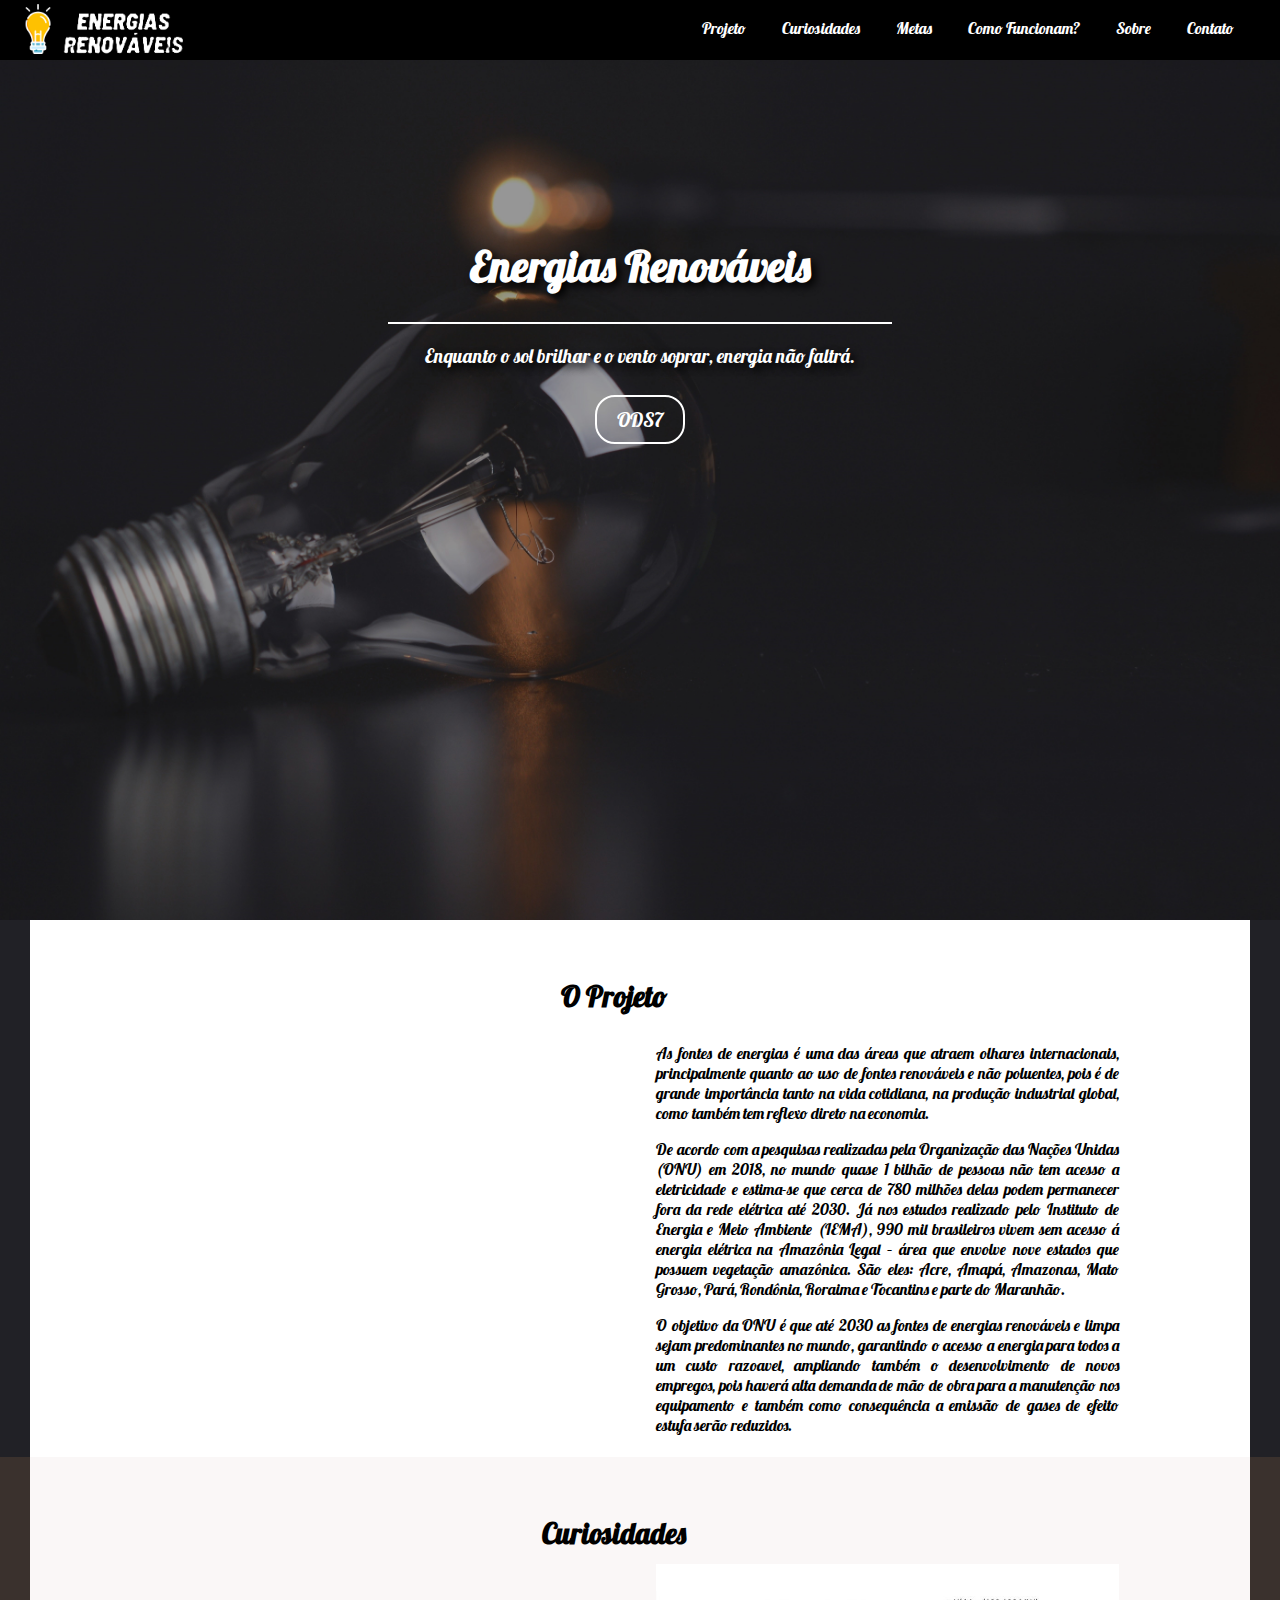
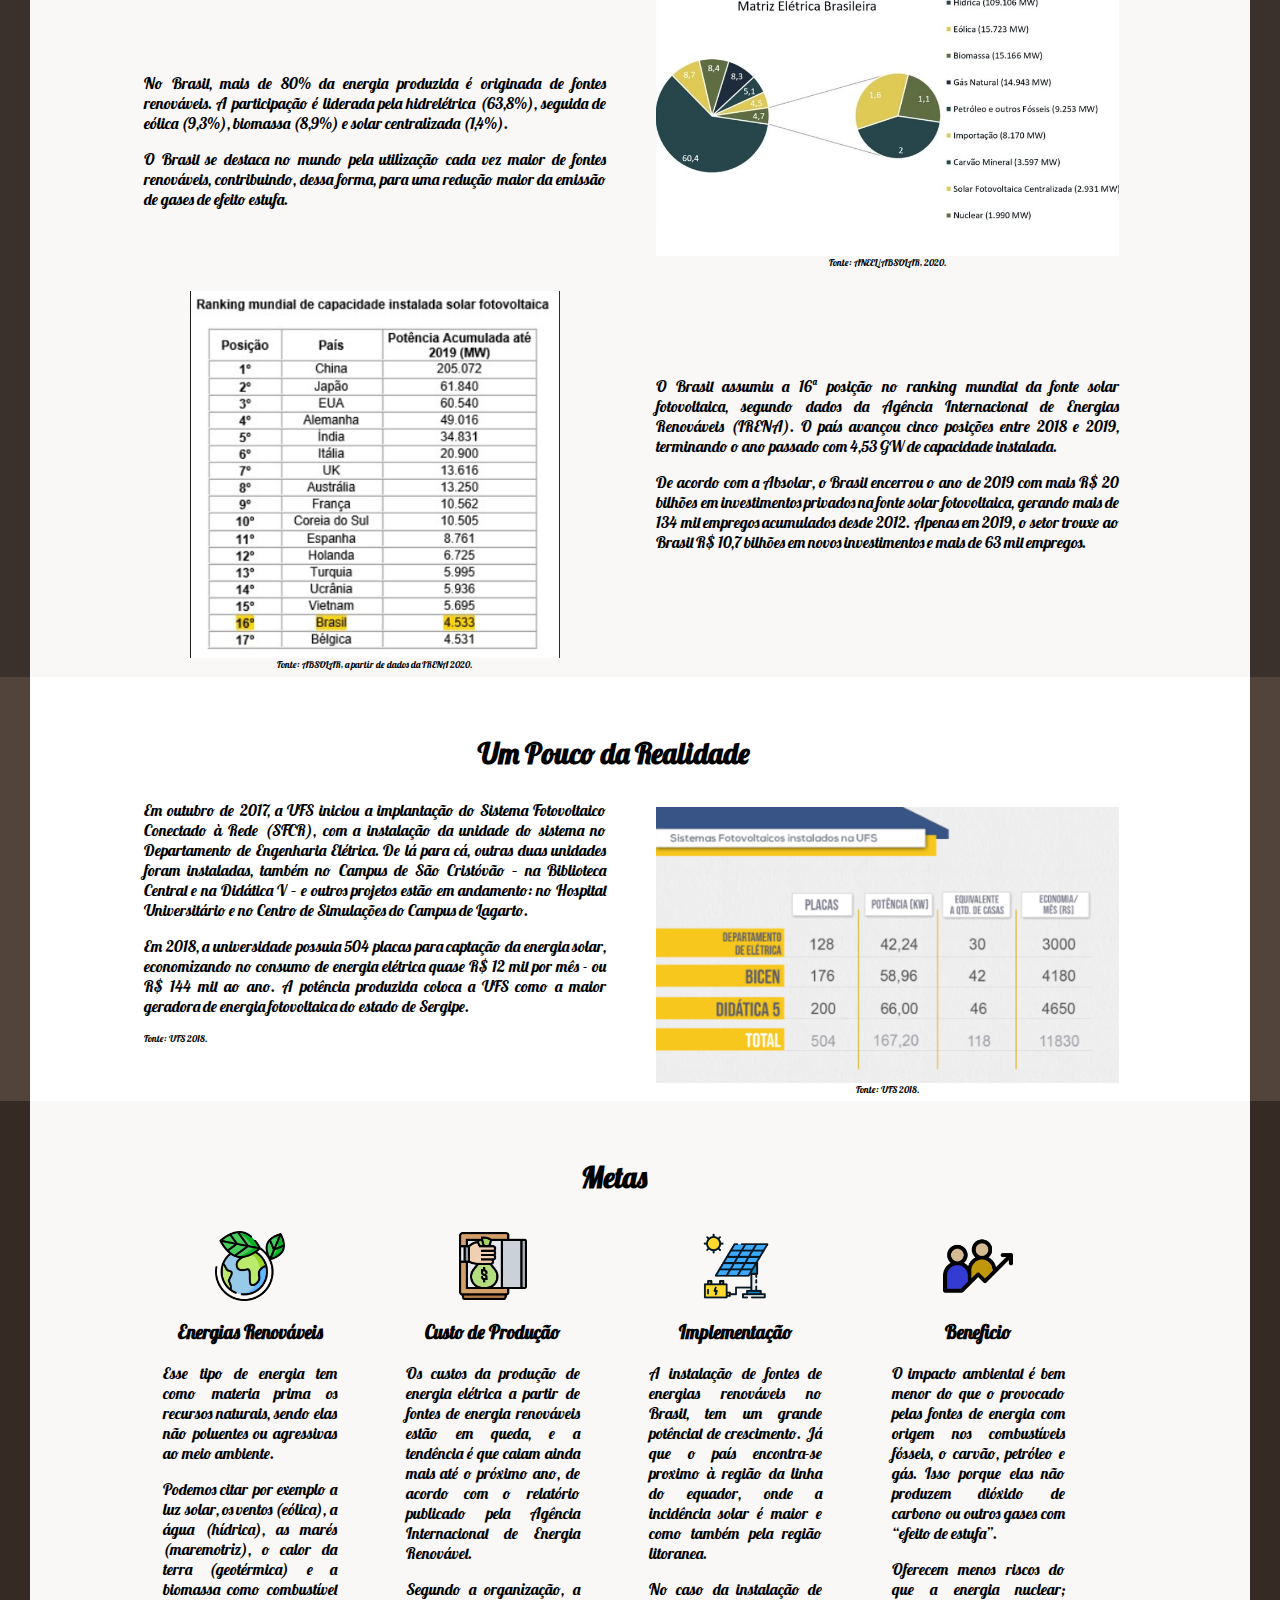
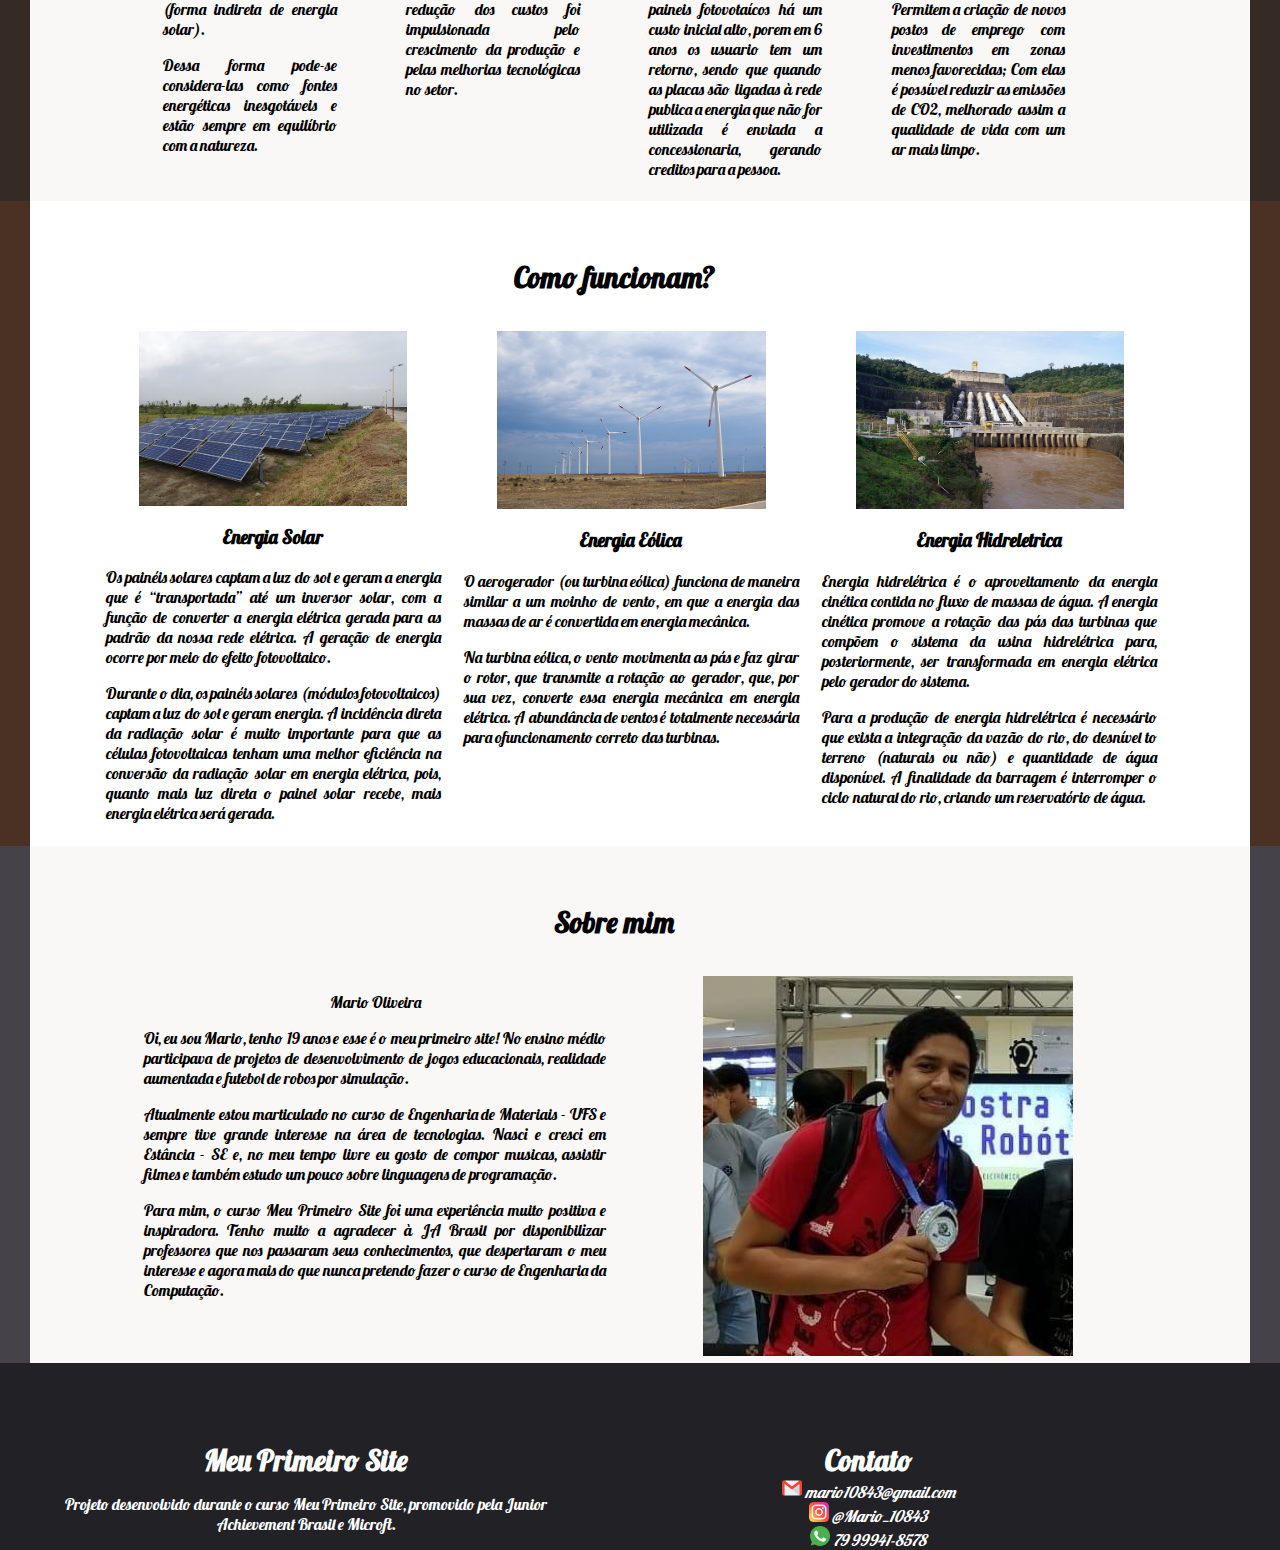
<file: index.html>
<html>

    <head>

        <title>Meu Primeiro Site: Energias Renováveis</title>

	<link href="https://fonts.googleapis.com/css2?family=Lobster&display=swap" rel="stylesheet">

        <link rel="stylesheet" href="estilo.css">

        <link  rel = "apple-touch-icon"  size = "57x57"  href = "img2/apple-icon-57x57.png" > 
        <link  rel = "apple-touch-icon"  tamanhos = "60x60"  href = "img2/ apple -icon-60x60.png " > 
        <link  rel = " apple-touch-icon "  tamanhos = " 72x72 "  href = "img2/apple-icon-72x72.png " > 
        <link  rel = " apple-touch-icon "  tamanhos = "76x76"  href = "img2/apple-icon-76x76.png" > 
        <link  rel = "apple-touch-icon "  tamanhos = " 114x114 "  href = "img2/apple-icon-114x114.png "> 
        <link  rel = "apple-touch-icon"  tamanhos = "120x120"  href = "img2/apple-icon-120x120.png" > 
        <link  rel = "apple-touch-icon"  tamanhos = "144x144"  href = "img2/apple-icon-144x144.png " > 
        <link  rel = " apple-touch-icon "  tamanhos = " 152x152 "  href = "img2/apple-icon-152x152.png " > 
        <link  rel = " apple-touch-icon "  tamanhos = "180x180"  href = "img2/apple-icon-180x180.png" > 
        <link  rel = "ícone"  type = "imagem / png"  tamanhos = "192x192"  href = "img2/android-icon-192x192.png" > 
        <link  rel = "icon"  type = "image / png  " size = "32x32"  href = "img2/favicon-32x32.png" > 
        <link  rel = "icon"  type = "image / png"  size = "96x96"  href = "img2/favicon-96x96.png" > 
        <link  rel = "icon"  type = "image / png"  Tamanhos = "16x16"  href = "img2/favicon-16x16. png " > 
        <link  rel = " manifesto " href = "img2/manifest.json" > 
        <meta  name ="msapplication-TileColor"  content = "#ffffff" > 
        <meta  name = "msapplication-TileImage"  content = "/ms-icon-144x144.png" > 
        <meta  name = "theme-color"  content = "#ffffff" >

        <meta name="viewport" content="width=device-width, initial-scale=1.0">

    </head>

    <body>
        
        <header id="logo">

            <div>
                <a href="#imagem_fundo"> <img src="img/cabecalho.png" alt="Logo"> </a>
            </div>

            <div id="logo2">
                <a href="#imagem_fundo"> <img src="img/cabecalho1.png" alt="Texto Logo"> </a>
            </div>

            <ul id="menu">
                <li> <a href="#projeto"> Projeto </a> </li>
                <li> <a href="#curiosidades"> Curiosidades </a> </li>
                <li> <a href="#metas"> Metas </a> </li>
                <li> <a href="#comofuncionam"> Como Funcionam? </a> </li>
                <li> <a href="#sobre"> Sobre </a> </li>
                <li> <a href="#contato"> Contato </a> </li>
            </ul>

        </header>
        
            <div id="imagem_fundo">

                <h1 id="titulo">Energias Renováveis</h1>

                <p id="subtitulo">Enquanto o sol brilhar e o vento soprar, energia não faltrá.</p>

                <a id="acao" href="https://nacoesunidas.org/pos2015/ods7/" target="_blanck">ODS7</a>

            </div>

        <section id="projeto">

            <h2 id="titulo2">O Projeto</h2>

            <div class="coluna dois topo">

                <iframe width="100%" height="40%" src="https://www.youtube.com/embed/Qi5EQ_n0DNo" frameborder="0"       allow="accelerometer; autoplay; encrypted-media; gyroscope; picture-in-picture" allowfullscreen></iframe>

            </div>

            <div class="coluna dois paragrafo">

                <p>As fontes de energias é uma das áreas que atraem olhares internacionais, principalmente quanto ao uso de fontes renováveis e não poluentes, pois é de grande importância tanto na vida cotidiana, na produção industrial global, como também tem reflexo direto na economia.</p>

                <p>De acordo com a pesquisas realizadas pela Organização das Nações Unidas (ONU) em 2018, no mundo quase 1 bilhão de pessoas não tem acesso a eletricidade e estima-se que cerca de 780 milhões delas podem permanecer fora da rede elétrica até 2030. Já nos estudos realizado pelo Instituto de Energia e Meio Ambiente (IEMA), 990 mil brasileiros vivem sem acesso á energia elétrica na Amazônia Legal – área que envolve nove estados que possuem vegetação amazônica. São eles: Acre, Amapá, Amazonas, Mato Grosso, Pará, Rondônia, Roraima e Tocantins e parte do Maranhão.</p>
        
                <p>O objetivo da ONU é que até 2030 as fontes de energias renováveis e limpa sejam predominantes no mundo, garantindo o acesso a energia para todos a um custo razoavel, ampliando também o desenvolvimento de novos empregos, pois haverá alta demanda de mão de obra para a manutenção nos equipamento e também como consequência a emissão de gases de efeito estufa serão reduzidos.</p>

            </div>

        </section>

        <section id="curiosidades" class="destaque">

            <h2 id="titulo2">Curiosidades</h2>

	    <div class="coluna dois paragrafo topoparagrafo">

                <p>No Brasil, mais de 80% da energia produzida é originada de fontes renováveis. A participação é liderada pela hidrelétrica (63,8%), seguida de eólica (9,3%), biomassa (8,9%) e solar centralizada (1,4%).</p>

                <p>O Brasil se destaca no mundo pela utilização cada vez maior de fontes renováveis, contribuindo, dessa forma, para uma redução maior da emissão de gases de efeito estufa.</p>

            </div>

            <div class="coluna dois">

                <img width="100%" src="img/grafico.jpg" alt="grafico">
                <a class="legenda" href="http://www.absolar.org.br/infografico-absolar.html">Fonte: ANEEL/ABSOLAR, 2020.</a>

            </div>

            <div class="coluna dois topo">

                <img width="80%" src="img/grafico2.png" alt="grafico2"><br>
                <a class="legenda" href="http://www.absolar.org.br/noticia/noticias-externas/perspectivas-para-o-mercado-solar-fotovoltaico-global.html">Fonte: ABSOLAR, a partir de dados da IRENA 2020.</a>
                

            </div>

	    <div class="coluna dois paragrafo topoparagrafo">

                <p>O Brasil assumiu a 16ª posição no ranking mundial da fonte solar fotovoltaica, segundo dados da Agência Internacional de Energias Renováveis (IRENA). O país avançou cinco posições entre 2018 e 2019, terminando o ano passado com 4,53 GW de capacidade instalada.</p>

                <p>De acordo com a Absolar, o Brasil encerrou o ano de 2019 com mais R$ 20 bilhões em investimentos privados na fonte solar fotovoltaica, gerando mais de 134 mil empregos acumulados desde 2012. Apenas em 2019, o setor trouxe ao Brasil R$ 10,7 bilhões em novos investimentos e mais de 63 mil empregos.</p>

            </div>

        </section>

        <section id="realidade">

            <h2 id="titulo2">Um Pouco da Realidade</h2>

            <div class="coluna dois paragrafo">

                <p>Em outubro de 2017, a UFS iniciou a implantação do Sistema Fotovoltaico Conectado à Rede (SFCR), com a instalação da unidade do sistema no Departamento de Engenharia Elétrica. De lá para cá, outras duas unidades foram instaladas, também no Campus de São Cristóvão – na Biblioteca Central e na Didática V – e outros projetos estão em andamento: no Hospital Universitário e no Centro de Simulações do Campus de Lagarto.</p>

                <p>Em 2018, a universidade possuia 504 placas para captação da energia solar, economizando no consumo de energia elétrica quase R$ 12 mil por mês - ou R$ 144 mil ao ano. A potência produzida coloca a UFS como a maior geradora de energia fotovoltaica do estado de Sergipe.</p>

                <a class="legenda" href="http://ciencia.ufs.br/conteudo/62696-como-a-ufs-se-tornou-a-maior-geradora-de-energia-solar-de-sergipe#:~:text=A%20universidade%20disp%C3%B5e%2C%20hoje%2C%20de,de%20energia%20fotovoltaica%20de%20Sergipe.">Fonte: UFS 2018.</a><br><br>

            </div>

            <div class="coluna dois topo">

                <img width="100%" src="img/tabela.png" alt="Tabela">
                <a class="legenda" href="http://ciencia.ufs.br/conteudo/62696-como-a-ufs-se-tornou-a-maior-geradora-de-energia-solar-de-sergipe#:~:text=A%20universidade%20disp%C3%B5e%2C%20hoje%2C%20de,de%20energia%20fotovoltaica%20de%20Sergipe.">Fonte: UFS 2018.</a>

            </div>

        </section>

        <section id="metas" class="destaque">

            <h2 id="titulo2">Metas</h2>

            <div class="coluna quatro topo">

                <img class="icone" src="img/icone01.png" alt="Planeta">

                <h3>Energias Renováveis</h3>

                <div class="paragrafo">

                    <p>Esse tipo de energia tem como materia prima os recursos naturais, sendo elas não poluentes ou agressivas ao meio ambiente.</p>

                    <p>Podemos citar por exemplo a luz solar, os ventos (eólica), a água (hídrica), as marés (maremotriz), o calor da terra (geotérmica) e a biomassa como combustível (forma indireta de energia solar).</p>

                    <p>Dessa forma pode-se considera-las como fontes energéticas inesgotáveis e estão sempre em equilíbrio com a natureza.</p>

                </div>

            </div>

            <div class="coluna quatro topo">

                <img class="icone" src="img/icone02.png" alt="Cofre">

                <h3>Custo de Produção</h3>

                <div class="paragrafo">

                    <p>Os custos da produção de energia elétrica a partir de fontes de energia renováveis estão em queda, e a tendência é que caiam ainda mais até o próximo ano, de acordo com o relatório publicado pela Agência Internacional de Energia Renovável.</p>

                    <p>Segundo a organização, a redução dos custos foi impulsionada pelo crescimento da produção e pelas melhorias tecnológicas no setor.</p>

                </div>

            </div>

            <div class="coluna quatro topo">

                <img class="icone" src="img/icone03.png" alt="Cofre">

                <h3>Implementação</h3>

                <div class="paragrafo">

                    <p>A instalação de fontes de energias renováveis no Brasil, tem um grande potêncial de crescimento. Já que o país encontra-se proximo à região da linha do equador, onde a incidência solar é maior e como também pela região litoranea.</p>

                    <p>No caso da instalação de paineis fotovotaícos há um custo inicial alto, porem em 6 anos os usuario tem um retorno, sendo que quando as placas são ligadas à rede publica a energia que não for utilizada é enviada a concessionaria, gerando creditos para a pessoa.</p>

                </div>

            </div>

            <div class="coluna quatro topo">

                <img class="icone" src="img/icone04.png" alt="Cofre">

                <h3>Beneficio</h3>

                <div class="paragrafo">

                    <p>O impacto ambiental é bem menor do que o provocado pelas fontes de energia com origem nos combustíveis fósseis, o carvão, petróleo e gás. Isso porque elas não produzem dióxido de carbono ou outros gases com “efeito de estufa”.</p>

                    <p>Oferecem menos riscos do que a energia nuclear;
                    Permitem a criação de novos postos de emprego com investimentos em zonas menos favorecidas;
                    Com elas é possível reduzir as emissões de CO2, melhorado assim a qualidade de vida com um ar mais limpo.</p>

                </div>

            </div>

        </section>

        <section id="comofuncionam">

            <h2 id="titulo2">Como funcionam?</h2>

            <div class="coluna tres topo">

                <img class="imgeco" src="img/icone10.jpg" alt="Planeta Sustentavel">

                <h3>Energia Solar</h3>

                <div class="paragrafo">

                    <p>Os painéis solares captam a luz do sol e geram a energia que é “transportada” até um inversor solar, com a função de converter a energia elétrica gerada para as padrão da nossa rede elétrica. A geração de energia ocorre por meio do efeito fotovoltaico.</p>

                    <p>Durante o dia, os painéis solares (módulos fotovoltaicos) captam a luz do sol e geram energia. A incidência direta da radiação solar é muito importante para que as células fotovoltaicas tenham uma melhor eficiência na conversão da radiação solar em energia elétrica, pois, quanto mais luz direta o painel solar recebe, mais energia elétrica será gerada.</p>

                </div>

            </div>

            <div class="coluna tres topo">

                <img class="imgeco" src="img/icone09.jpg" alt="Planeta Sustentavel">

                <h3>Energia Eólica</h3>

                <div class="paragrafo">

                    <p>O aerogerador (ou turbina eólica) funciona de maneira similar a um moinho de vento, em que a energia das massas de ar é convertida em energia mecânica.</p>

                    <p>Na turbina eólica, o vento movimenta as pás e faz girar o rotor, que transmite a rotação ao gerador, que, por sua vez, converte essa energia mecânica em energia elétrica. A abundância de ventos é totalmente necessária para ofuncionamento correto das turbinas.</p>

                </div>

            </div>

            <div class="coluna tres topo">

                <img class="imgeco" src="img/icone08.jpg" alt="Planeta Sustentavel">

                <h3>Energia Hidreletrica</h3>

                <div class="paragrafo">

                    <p>Energia hidrelétrica é o aproveitamento da energia cinética contida no fluxo de massas de água. A energia cinética promove a rotação das pás das turbinas que compõem o sistema da usina hidrelétrica para, posteriormente, ser transformada em energia elétrica pelo gerador do sistema.</p>

                    <p>Para a produção de energia hidrelétrica é necessário que exista a integração da vazão do rio, do desnível to terreno (naturais ou não) e quantidade de água disponível. A finalidade da barragem é interromper o ciclo natural do rio, criando um reservatório de água.</p>

                </div>

            </div>

        </section>

        <section id="sobre" class="destaque">

            <h2 id="titulo2">Sobre mim</h2>

            <div class="coluna dois topo">

                <p>Mario Oliveira</p>

                <div class="paragrafo">

                    <p>Oi, eu sou Mario, tenho 19 anos e esse é o meu primeiro site! No ensino médio participava de projetos de desenvolvimento de jogos educacionais, realidade aumentada e futebol de robos por simulação.</p>
    
                    <p>Atualmente estou marticulado no curso de Engenharia de Materiais - UFS e sempre tive grande interesse na área de tecnologias. Nasci e cresci em Estância - SE e, no meu tempo livre eu gosto de compor musicas, assistir filmes e também estudo um pouco sobre linguagens de programação.</p>
    
                    <p>Para mim, o curso Meu Primeiro Site foi uma experiência muito positiva e inspiradora. Tenho muito a agradecer à JA Brasil por disponibilizar professores que nos passaram seus conhecimentos, que despertaram o meu interesse e agora mais do que nunca pretendo fazer o curso de Engenharia da Computação.</p>

                </div>
    
            </div>

            <div class="coluna dois topo">
                <img class="imgeco" src="img/foto.jpg" alt="Minha Foto">
            </div>

        </section>

        <footer id="contato">

            <div class="coluna dois topo">

                <h2 id="titulo3">Meu Primeiro Site</h2>

                <div class="paragrafo2">

                    <p>Projeto desenvolvido durante o curso Meu Primeiro Site, promovido pela <a class="paragrafo2" href="https://www.jabrasil.org.br/">Junior Achievement Brasil</a> e <a class="paragrafo2" href="https://www.microsoft.com/pt-br">Microft</a>.</p>

                </div>
    
            </div>

            <div class="coluna dois topo">
                
                <h2 id="titulo3">Contato</h2>

                <div class="center">

                    <address><img width="20px" src="img/icone05.png" alt="Email"> mario10843@gmail.com</address>
                    <address><img width="20px" src="img/icone06.png" alt="Instagram"> @Mario_10843</address>
                    <address><img width="20px" src="img/icone07.png" alt="Whatsapp"> 79 99941-8578</address>

                </div>

            </div>

        </footer>

    </body>

</html>
</file>
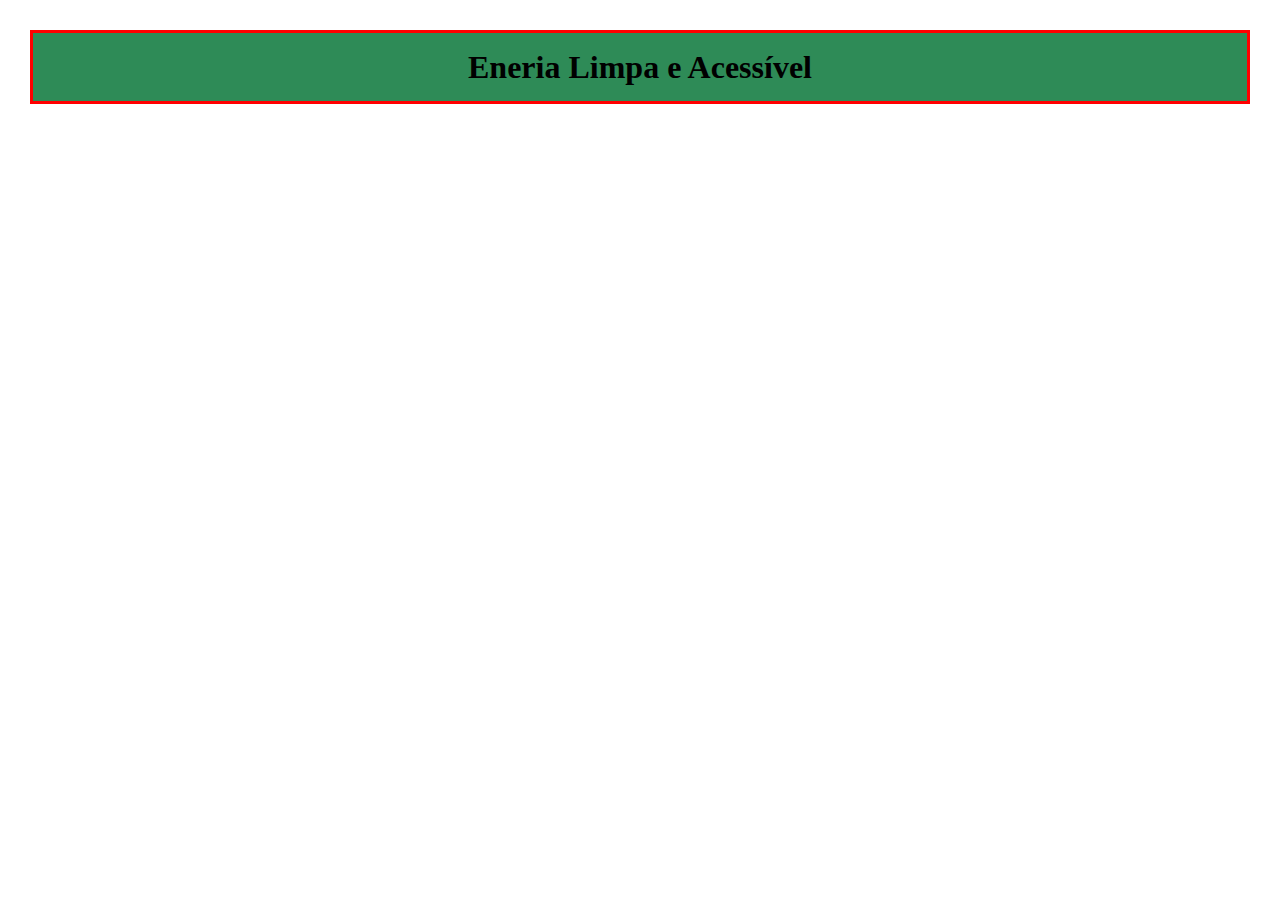
<file: semana1/aula2/index.html>
<!DOCTYPE html>
<html lang='pt'>
    <head>
        <title>Energia Limpa e Acessível</title>
        <meta charset="UTF-8">

        <link rel="stylesheet" href="estilo.css"/>
    </head>

    <body>
        <h1 class="caixa">Eneria Limpa e Acessível</h1>
    </body>
</html>
</file>
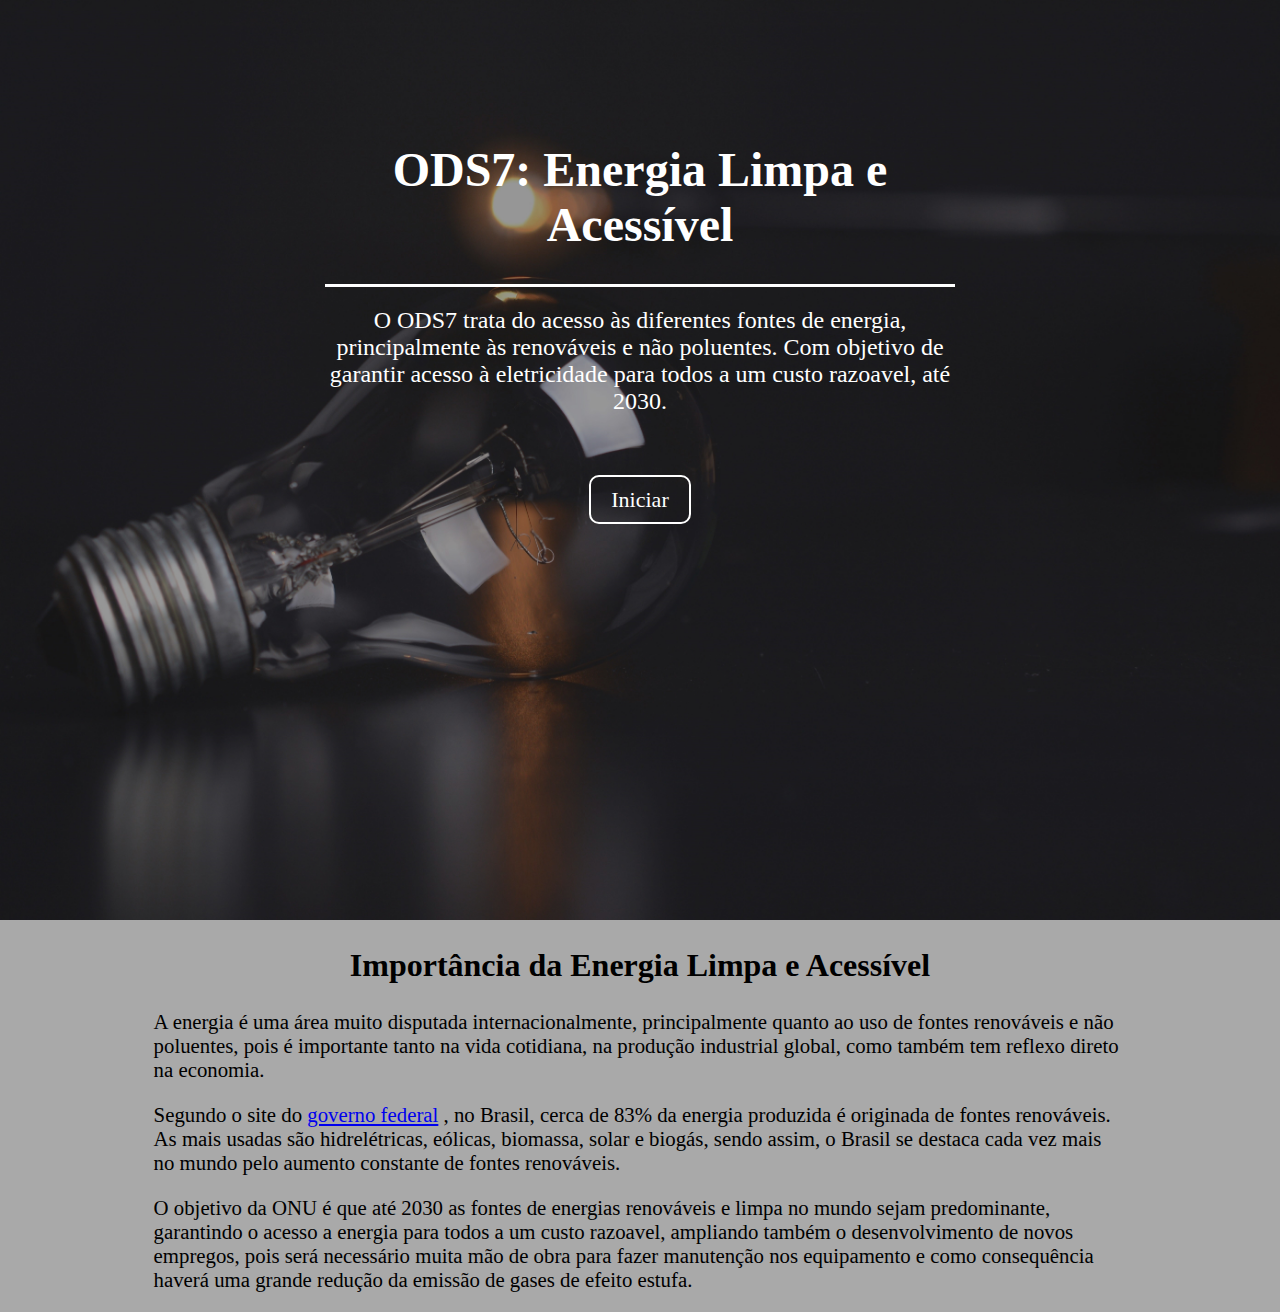
<file: semana1/desafio/index.html>
<html> 

    <head>

        <title>Energia Limpa e Acessível</title>

        <link rel="stylesheet" href="estilo.css">

    </head>

    <body>

        <div id="imagem_fundo">

            <h1 id="titulo">ODS7: Energia Limpa e Acessível</h1>

            <p id="subtitulo">O ODS7 trata do acesso às diferentes fontes de energia, principalmente às renováveis e não poluentes. Com objetivo de garantir acesso à eletricidade para todos a um custo razoavel, até 2030. </p>

            <a id="acao" href="http://visoesdefuturo.fundacaotelefonica.org.br/ods-7-energia-acessivel-e-limpa/" target="_blanck">Iniciar</a>

        </div>
        
        
            <h2 id="titulo2">Importância da Energia Limpa e Acessível</h2>

            <p id="paragrafo">A energia é uma área muito disputada internacionalmente, principalmente quanto ao uso de fontes renováveis e não poluentes, pois é importante tanto na vida cotidiana, na produção industrial global, como também tem reflexo direto na economia.</p>

            <p id="paragrafo">Segundo o site do <a href="https://www.gov.br/pt-br/noticias/energia-minerais-e-combustiveis/2020/01/fontes-de-energia-renovaveis-representam-83-da-matriz-eletrica-brasileira">governo federal</a> , no Brasil, cerca de 83% da energia produzida é originada de fontes renováveis. As mais usadas são hidrelétricas, eólicas, biomassa, solar e biogás, sendo assim, o Brasil se destaca cada vez mais no mundo pelo aumento constante de fontes renováveis.</p>
        
            <p id="paragrafo">O objetivo da ONU é que até 2030 as fontes de energias renováveis e limpa no mundo sejam predominante, garantindo o acesso a energia para todos a um custo razoavel, ampliando também o desenvolvimento de novos empregos, pois será necessário muita mão de obra para fazer manutenção nos equipamento e como consequência haverá uma grande redução da emissão de gases de efeito estufa.</p>

    </body>
</html>
</file>
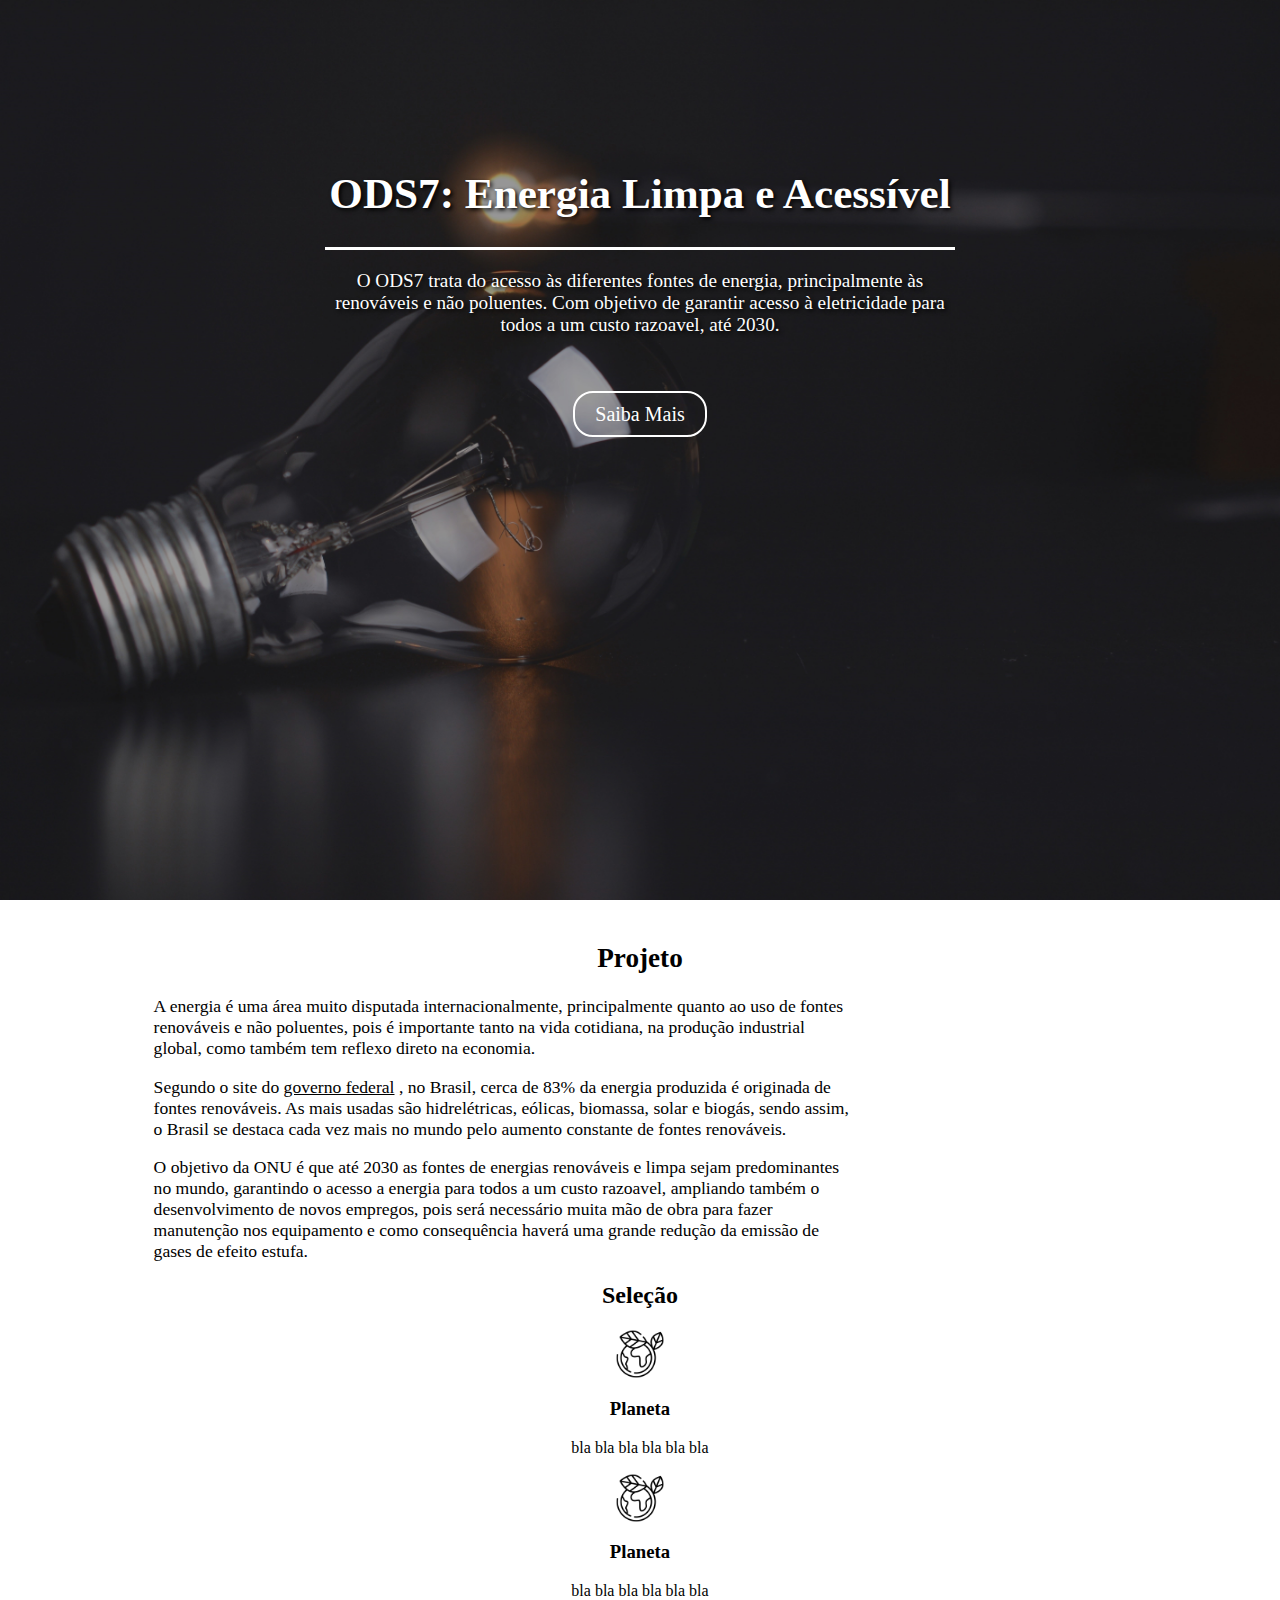
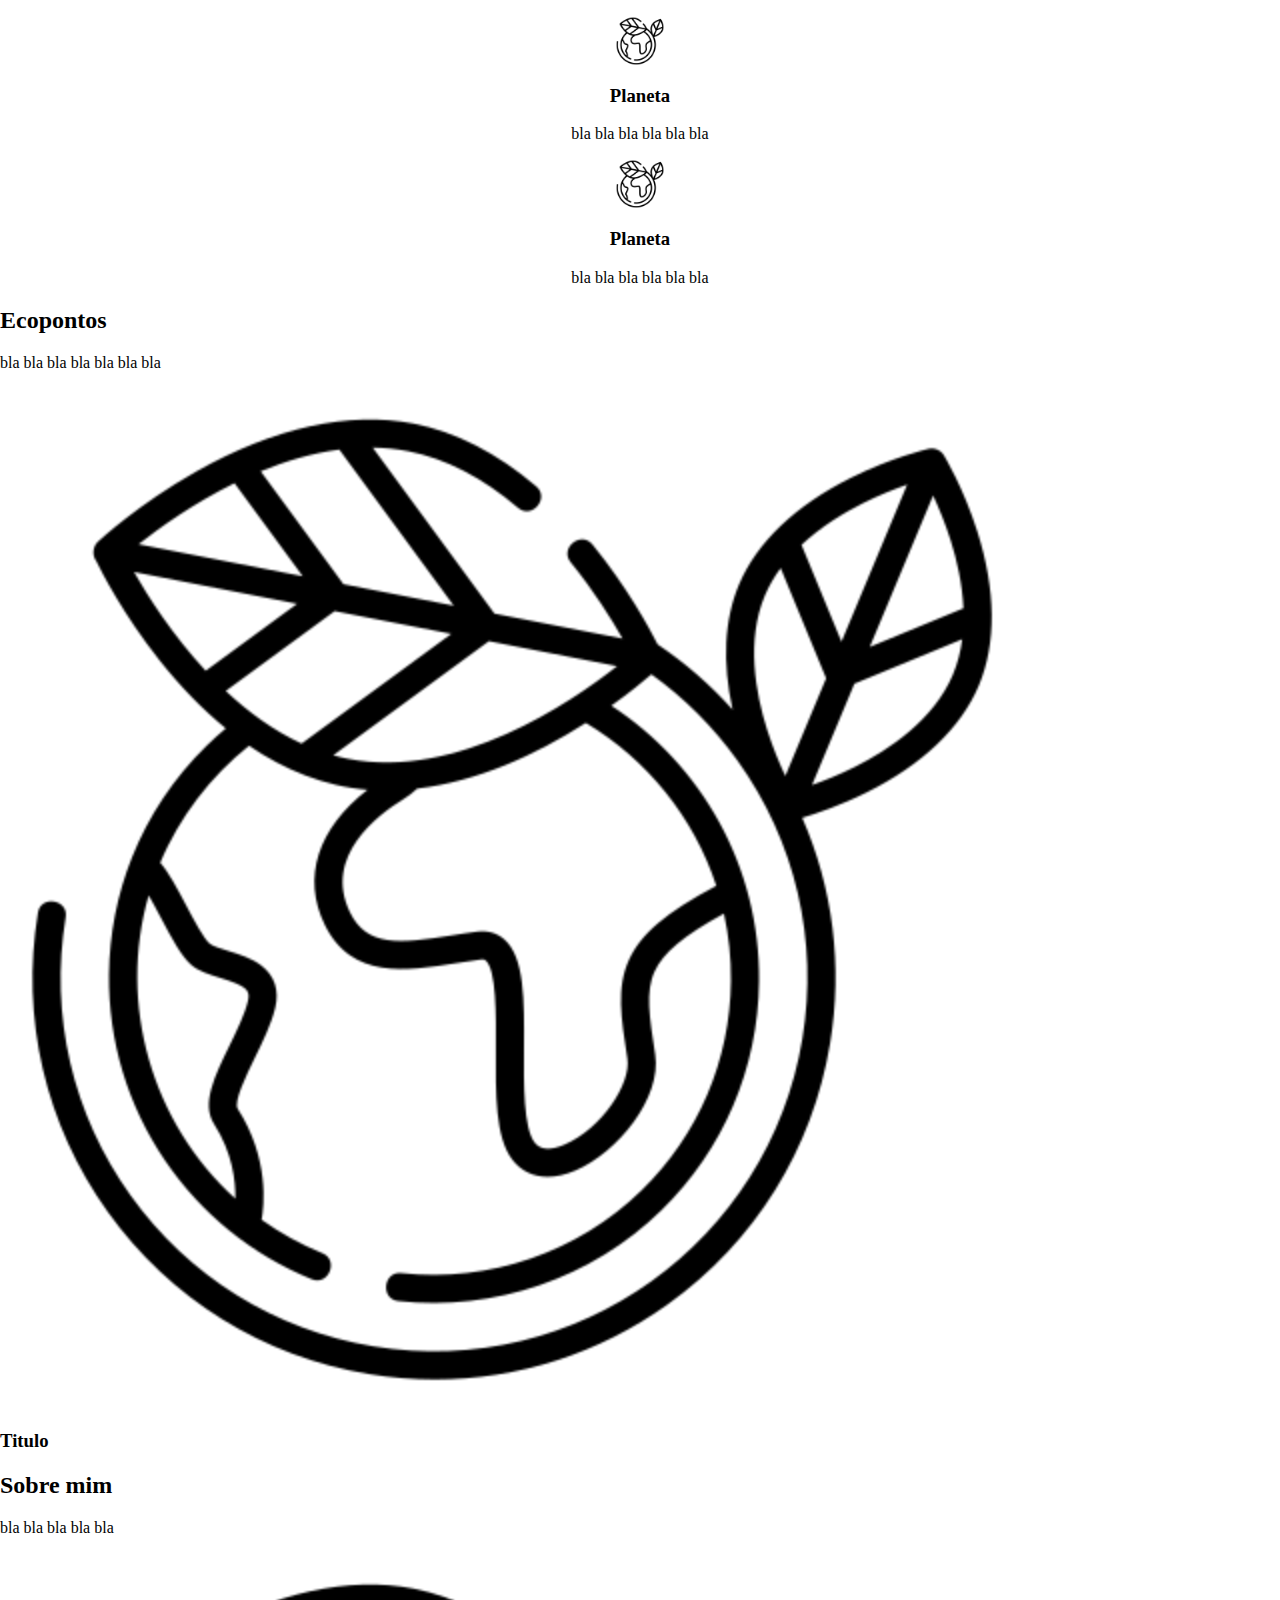
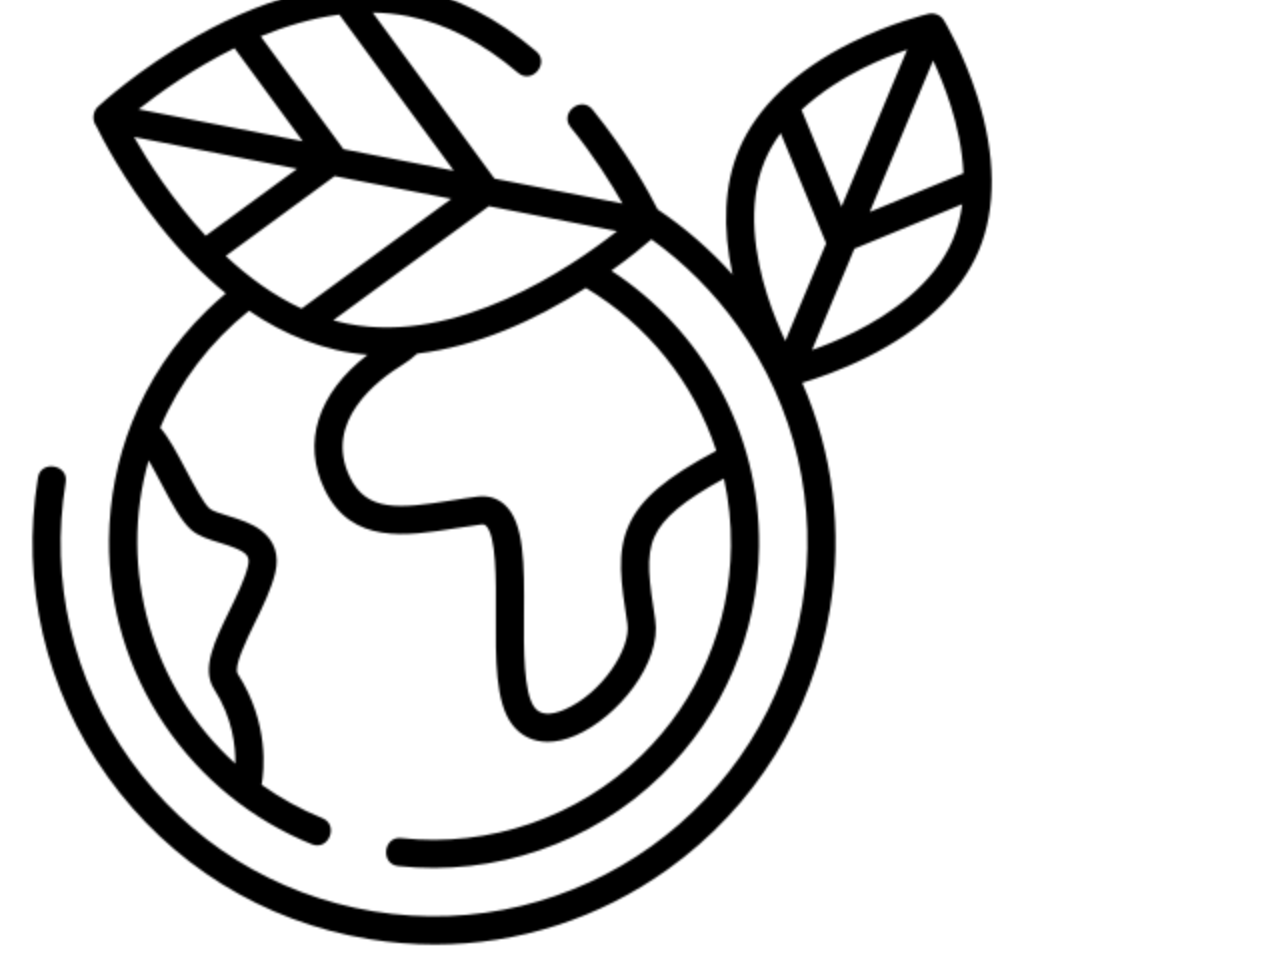
<file: semana2/aula3/index.html>
<html> 

    <head>

        <title>Meu Primeiro Site: Energias Renováveis</title>

        <link rel="stylesheet" href="estilo.css">

    </head>

    <body>

        <div id="imagem_fundo">

            <h1 id="titulo">ODS7: Energia Limpa e Acessível</h1>

            <p id="subtitulo">O ODS7 trata do acesso às diferentes fontes de energia, principalmente às renováveis e não poluentes. Com objetivo de garantir acesso à eletricidade para todos a um custo razoavel, até 2030. </p>

            <a id="acao" href="http://visoesdefuturo.fundacaotelefonica.org.br/ods-7-energia-acessivel-e-limpa/" target="_blanck">Saiba Mais</a>

        </div>
        
        <section id="projeto">

            <h2 id="titulo2">Projeto</h2>

            <iframe id="video" width="560" height="315" src="https://www.youtube.com/embed/bnU4qrwbpQE" frameborder="0" allow="accelerometer; autoplay; encrypted-media; gyroscope; picture-in-picture" allowfullscreen></iframe>

            <p id="paragrafo">A energia é uma área muito disputada internacionalmente, principalmente quanto ao uso de fontes renováveis e não poluentes, pois é importante tanto na vida cotidiana, na produção industrial global, como também tem reflexo direto na economia.</p>

            <p id="paragrafo">Segundo o site do <a id="acao1" href="https://www.gov.br/pt-br/noticias/energia-minerais-e-combustiveis/2020/01/fontes-de-energia-renovaveis-representam-83-da-matriz-eletrica-brasileira">governo federal</a> , no Brasil, cerca de 83% da energia produzida é originada de fontes renováveis. As mais usadas são hidrelétricas, eólicas, biomassa, solar e biogás, sendo assim, o Brasil se destaca cada vez mais no mundo pelo aumento constante de fontes renováveis.</p>
        
            <p id="paragrafo">O objetivo da ONU é que até 2030 as fontes de energias renováveis e limpa sejam predominantes no mundo, garantindo o acesso a energia para todos a um custo razoavel, ampliando também o desenvolvimento de novos empregos, pois será necessário muita mão de obra para fazer manutenção nos equipamento e como consequência haverá uma grande redução da emissão de gases de efeito estufa.</p>

        </section>

        <section id="selecao">

            <h2>Seleção</h2>

            <img class="icone" src="img/icone01.png" alt="Planeta Sustentavel">

            <h3>Planeta</h3>

            <p>bla bla bla bla bla bla</p>

            <img class="icone" src="img/icone01.png" alt="Planeta Sustentavel">

            <h3>Planeta</h3>

            <p>bla bla bla bla bla bla</p>
            <img class="icone" src="img/icone01.png" alt="Planeta Sustentavel">

            <h3>Planeta</h3>

            <p>bla bla bla bla bla bla</p>

            <img class="icone" src="img/icone01.png" alt="Planeta Sustentavel">

            <h3>Planeta</h3>

            <p>bla bla bla bla bla bla</p>

        </section>

        <section id="ecopontos">

            <h2>Ecopontos</h2>
             
            <p>bla bla bla bla bla bla bla</p>

            <img class="imgeco" src="img/icone01.png" alt="Planeta Sustentavel">

            <h3>Titulo</h3>

        </section>

        <section id="sobre">

            <h2>Sobre mim</h2>

            <p>bla bla bla bla bla</p>

            <img class="imgeco" src="img/icone01.png" alt="Minha Foto">

        </section>

    </body>
</html>
</file>
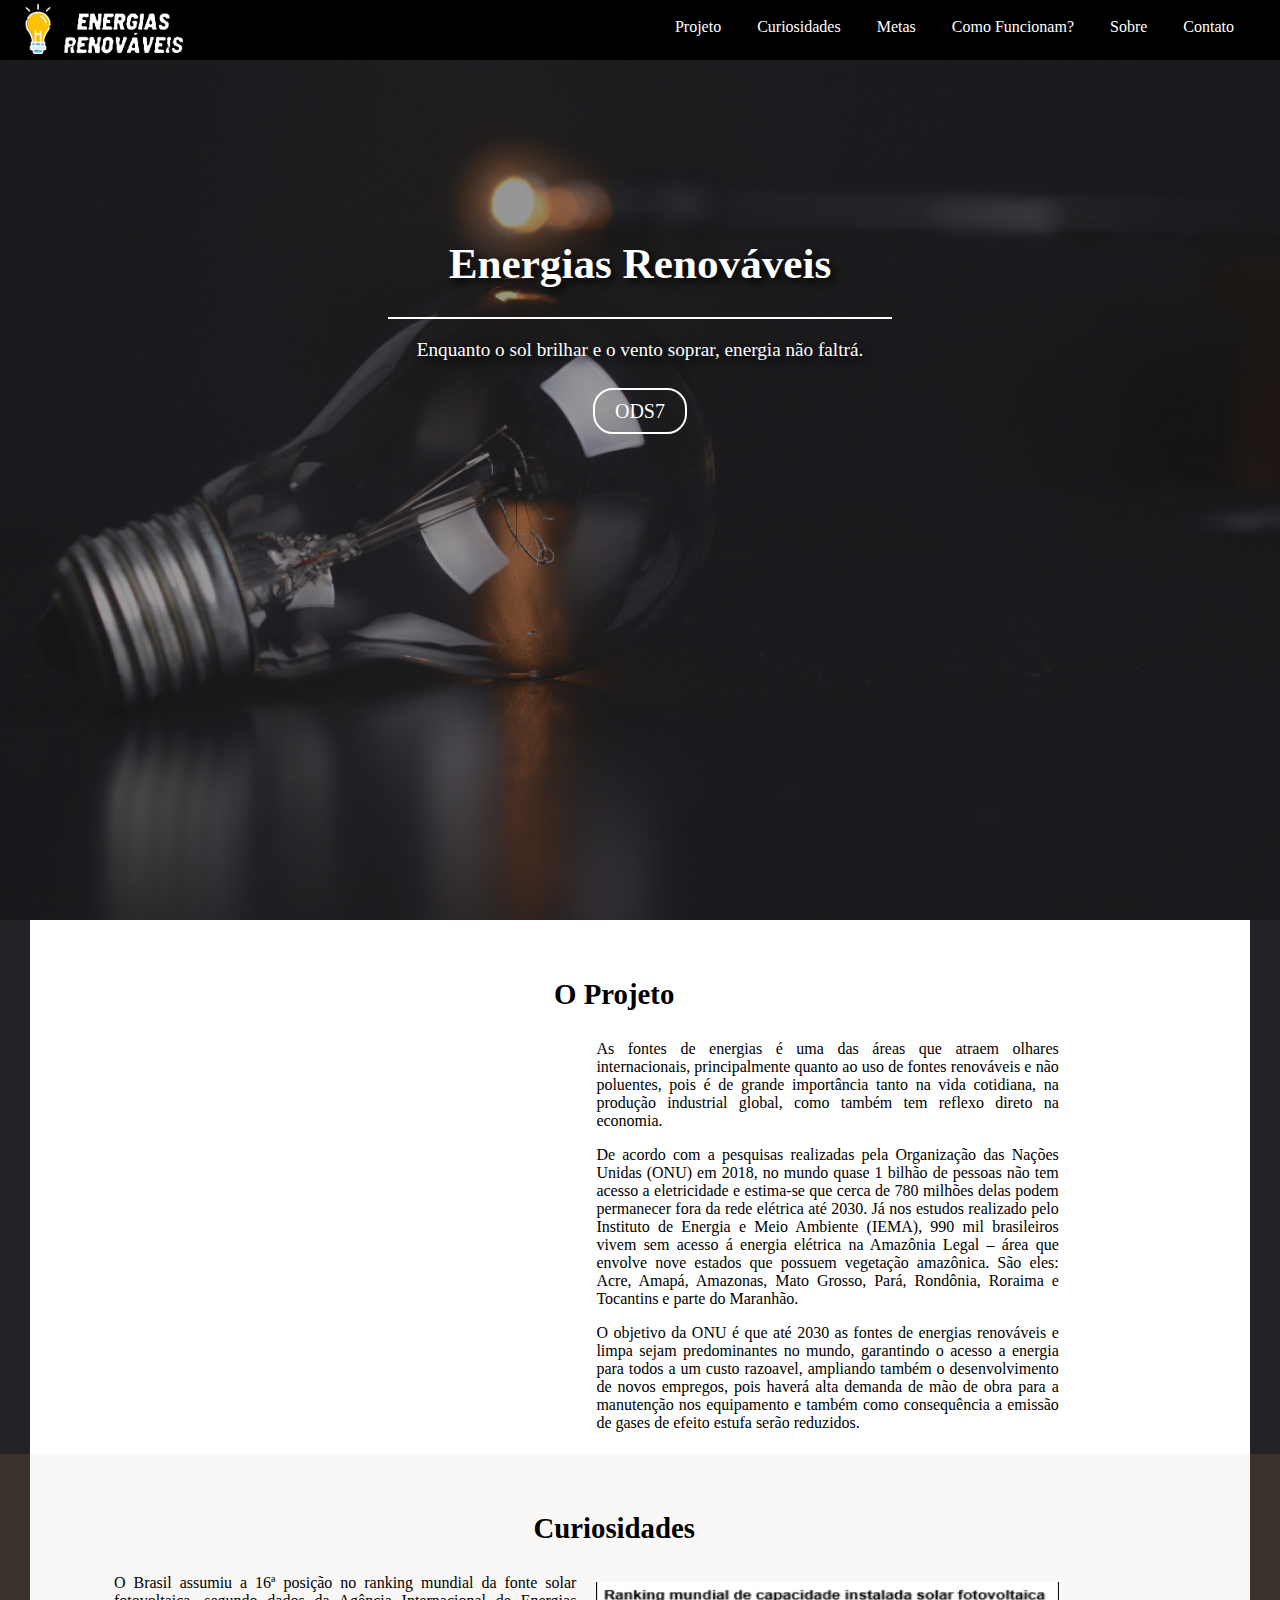
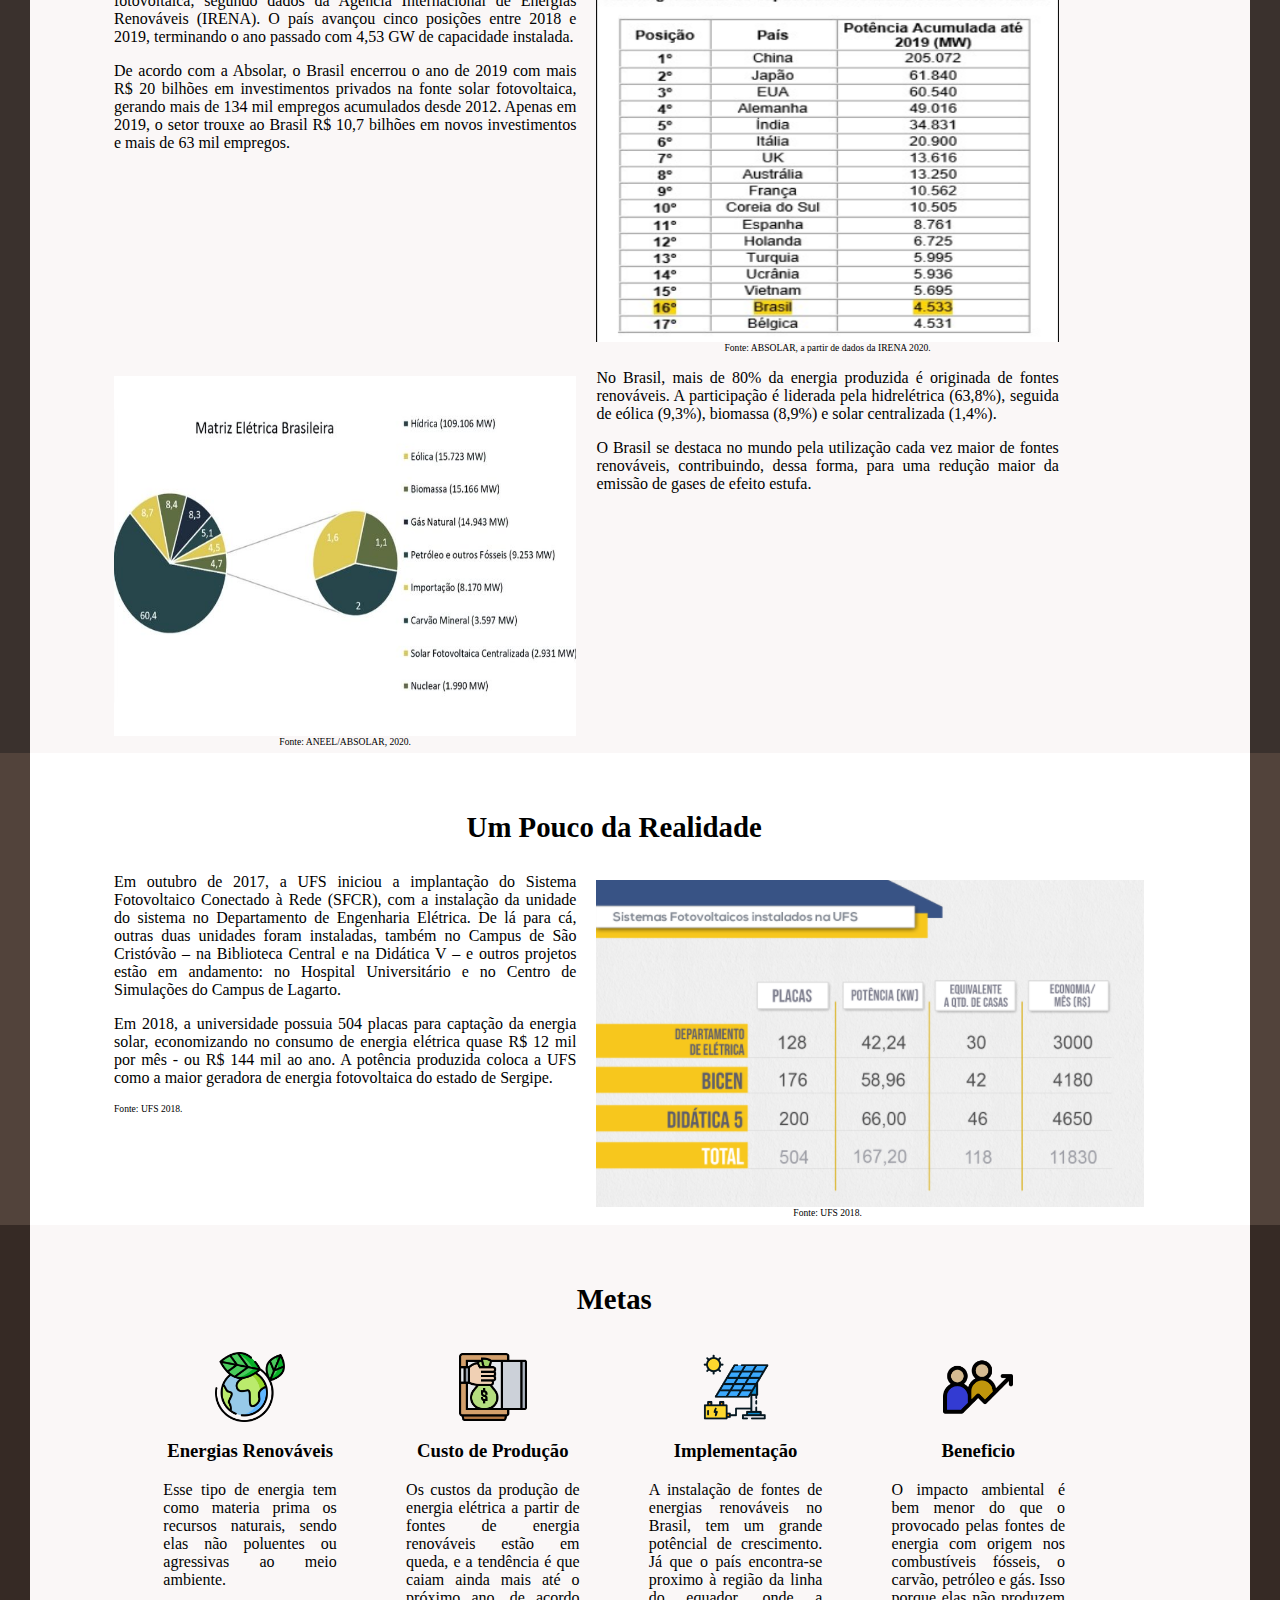
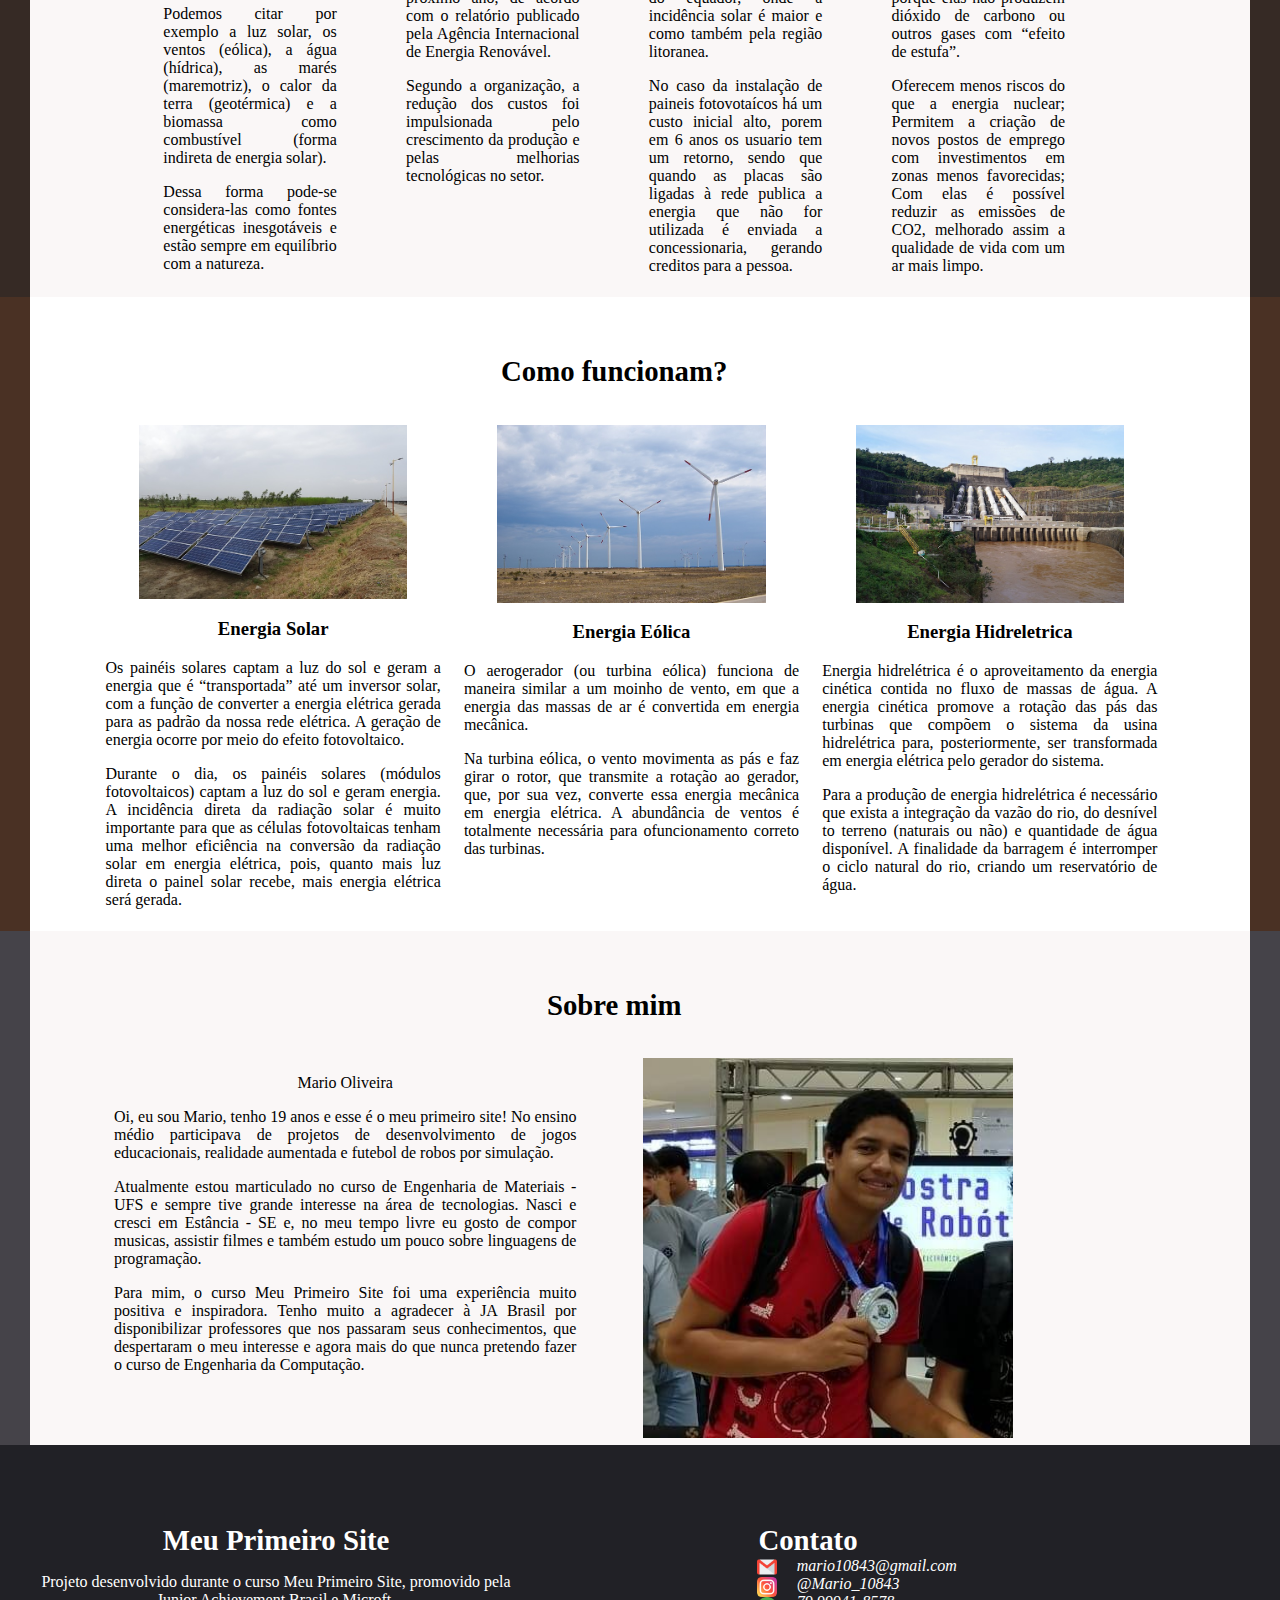
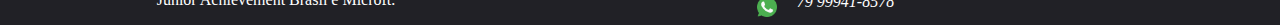
<file: semana2/aula4/index.html>
<html>

    <head>

        <title>Meu Primeiro Site: Energias Renováveis</title>

        <link rel="stylesheet" href="estilo.css">

        <link  rel = "apple-touch-icon"  size = "57x57"  href = "img2/apple-icon-57x57.png" > 
        <link  rel = "apple-touch-icon"  tamanhos = "60x60"  href = "img2/ apple -icon-60x60.png " > 
        <link  rel = " apple-touch-icon "  tamanhos = " 72x72 "  href = "img2/apple-icon-72x72.png " > 
        <link  rel = " apple-touch-icon "  tamanhos = "76x76"  href = "img2/apple-icon-76x76.png" > 
        <link  rel = "apple-touch-icon "  tamanhos = " 114x114 "  href = "img2/apple-icon-114x114.png "> 
        <link  rel = "apple-touch-icon"  tamanhos = "120x120"  href = "img2/apple-icon-120x120.png" > 
        <link  rel = "apple-touch-icon"  tamanhos = "144x144"  href = "img2/apple-icon-144x144.png " > 
        <link  rel = " apple-touch-icon "  tamanhos = " 152x152 "  href = "img2/apple-icon-152x152.png " > 
        <link  rel = " apple-touch-icon "  tamanhos = "180x180"  href = "img2/apple-icon-180x180.png" > 
        <link  rel = "ícone"  type = "imagem / png"  tamanhos = "192x192"  href = "img2/android-icon-192x192.png" > 
        <link  rel = "icon"  type = "image / png  " size = "32x32"  href = "img2/favicon-32x32.png" > 
        <link  rel = "icon"  type = "image / png"  size = "96x96"  href = "img2/favicon-96x96.png" > 
        <link  rel = "icon"  type = "image / png"  Tamanhos = "16x16"  href = "img2/favicon-16x16. png " > 
        <link  rel = " manifesto " href = "img2/manifest.json" > 
        <meta  name ="msapplication-TileColor"  content = "#ffffff" > 
        <meta  name = "msapplication-TileImage"  content = "/ms-icon-144x144.png" > 
        <meta  name = "theme-color"  content = "#ffffff" >

    </head>

    <body>
        
        <header id="logo">

            <div>
                <a href="#imagem_fundo"> <img src="img/cabecalho.png" alt="Logo"> </a>
            </div>

            <div id="logo2">
                <a href="#imagem_fundo"> <img src="img/cabecalho1.png" alt="Texto Logo"> </a>
            </div>

            <ul id="menu">
                <li> <a href="#projeto"> Projeto </a> </li>
                <li> <a href="#curiosidades"> Curiosidades </a> </li>
                <li> <a href="#metas"> Metas </a> </li>
                <li> <a href="#comofuncionam"> Como Funcionam? </a> </li>
                <li> <a href="#sobre"> Sobre </a> </li>
                <li> <a href="#contato"> Contato </a> </li>
            </ul>

        </header>
        
            <div id="imagem_fundo">

                <h1 id="titulo">Energias Renováveis</h1>

                <p id="subtitulo">Enquanto o sol brilhar e o vento soprar, energia não faltrá.</p>

                <a id="acao" href="https://nacoesunidas.org/pos2015/ods7/" target="_blanck">ODS7</a>

            </div>

        <section id="projeto">

            <h2 id="titulo2">O Projeto</h2>

            <div class="coluna dois topo">

                <iframe width="100%" height="40%" src="https://www.youtube.com/embed/Qi5EQ_n0DNo" frameborder="0"       allow="accelerometer; autoplay; encrypted-media; gyroscope; picture-in-picture" allowfullscreen></iframe>

            </div>

            <div class="coluna dois paragrafo">

                <p>As fontes de energias é uma das áreas que atraem olhares internacionais, principalmente quanto ao uso de fontes renováveis e não poluentes, pois é de grande importância tanto na vida cotidiana, na produção industrial global, como também tem reflexo direto na economia.</p>

                <p>De acordo com a pesquisas realizadas pela Organização das Nações Unidas (ONU) em 2018, no mundo quase 1 bilhão de pessoas não tem acesso a eletricidade e estima-se que cerca de 780 milhões delas podem permanecer fora da rede elétrica até 2030. Já nos estudos realizado pelo Instituto de Energia e Meio Ambiente (IEMA), 990 mil brasileiros vivem sem acesso á energia elétrica na Amazônia Legal – área que envolve nove estados que possuem vegetação amazônica. São eles: Acre, Amapá, Amazonas, Mato Grosso, Pará, Rondônia, Roraima e Tocantins e parte do Maranhão.</p>
        
                <p>O objetivo da ONU é que até 2030 as fontes de energias renováveis e limpa sejam predominantes no mundo, garantindo o acesso a energia para todos a um custo razoavel, ampliando também o desenvolvimento de novos empregos, pois haverá alta demanda de mão de obra para a manutenção nos equipamento e também como consequência a emissão de gases de efeito estufa serão reduzidos.</p>

            </div>

        </section>

        <section id="curiosidades" class="destaque">

            <h2 id="titulo2">Curiosidades</h2>

            <div class="coluna dois paragrafo">

                <p>O Brasil assumiu a 16ª posição no ranking mundial da fonte solar fotovoltaica, segundo dados da Agência Internacional de Energias Renováveis (IRENA). O país avançou cinco posições entre 2018 e 2019, terminando o ano passado com 4,53 GW de capacidade instalada.</p>

                <p>De acordo com a Absolar, o Brasil encerrou o ano de 2019 com mais R$ 20 bilhões em investimentos privados na fonte solar fotovoltaica, gerando mais de 134 mil empregos acumulados desde 2012. Apenas em 2019, o setor trouxe ao Brasil R$ 10,7 bilhões em novos investimentos e mais de 63 mil empregos.</p>

            </div>

            <div class="coluna dois topo">

                <img width="100%" height="40%" src="img/grafico2.png" alt="grafico2">
                <a class="legenda" href="http://www.absolar.org.br/noticia/noticias-externas/perspectivas-para-o-mercado-solar-fotovoltaico-global.html">Fonte: ABSOLAR, a partir de dados da IRENA 2020.</a>
                

            </div>

            <div class="coluna dois topo">

                <img width="100%" height="40%" src="img/grafico.jpg" alt="grafico">
                <a class="legenda" href="http://www.absolar.org.br/infografico-absolar.html">Fonte: ANEEL/ABSOLAR, 2020.</a>

            </div>

            <div class="coluna dois paragrafo">

                <p>No Brasil, mais de 80% da energia produzida é originada de fontes renováveis. A participação é liderada pela hidrelétrica (63,8%), seguida de eólica (9,3%), biomassa (8,9%) e solar centralizada (1,4%).</p>

                <p>O Brasil se destaca no mundo pela utilização cada vez maior de fontes renováveis, contribuindo, dessa forma, para uma redução maior da emissão de gases de efeito estufa.</p>

            </div>

        </section>

        <section id="realidade">

            <h2 id="titulo2">Um Pouco da Realidade</h2>

            <div class="coluna dois paragrafo">

                <p>Em outubro de 2017, a UFS iniciou a implantação do Sistema Fotovoltaico Conectado à Rede (SFCR), com a instalação da unidade do sistema no Departamento de Engenharia Elétrica. De lá para cá, outras duas unidades foram instaladas, também no Campus de São Cristóvão – na Biblioteca Central e na Didática V – e outros projetos estão em andamento: no Hospital Universitário e no Centro de Simulações do Campus de Lagarto.</p>

                <p>Em 2018, a universidade possuia 504 placas para captação da energia solar, economizando no consumo de energia elétrica quase R$ 12 mil por mês - ou R$ 144 mil ao ano. A potência produzida coloca a UFS como a maior geradora de energia fotovoltaica do estado de Sergipe.</p>

                <a class="legenda" href="http://ciencia.ufs.br/conteudo/62696-como-a-ufs-se-tornou-a-maior-geradora-de-energia-solar-de-sergipe#:~:text=A%20universidade%20disp%C3%B5e%2C%20hoje%2C%20de,de%20energia%20fotovoltaica%20de%20Sergipe.">Fonte: UFS 2018.</a>

            </div>

            <div class="coluna dois topo">

                <img src="img/tabela.png" alt="Tabela">
                <a class="legenda" href="http://ciencia.ufs.br/conteudo/62696-como-a-ufs-se-tornou-a-maior-geradora-de-energia-solar-de-sergipe#:~:text=A%20universidade%20disp%C3%B5e%2C%20hoje%2C%20de,de%20energia%20fotovoltaica%20de%20Sergipe.">Fonte: UFS 2018.</a>

            </div>

        </section>

        <section id="metas" class="destaque">

            <h2 id="titulo2">Metas</h2>

            <div class="coluna quatro topo">

                <img class="icone" src="img/icone01.png" alt="Planeta">

                <h3>Energias Renováveis</h3>

                <div class="paragrafo">

                    <p>Esse tipo de energia tem como materia prima os recursos naturais, sendo elas não poluentes ou agressivas ao meio ambiente.</p>

                    <p>Podemos citar por exemplo a luz solar, os ventos (eólica), a água (hídrica), as marés (maremotriz), o calor da terra (geotérmica) e a biomassa como combustível (forma indireta de energia solar).</p>

                    <p>Dessa forma pode-se considera-las como fontes energéticas inesgotáveis e estão sempre em equilíbrio com a natureza.</p>

                </div>

            </div>

            <div class="coluna quatro topo">

                <img class="icone" src="img/icone02.png" alt="Cofre">

                <h3>Custo de Produção</h3>

                <div class="paragrafo">

                    <p>Os custos da produção de energia elétrica a partir de fontes de energia renováveis estão em queda, e a tendência é que caiam ainda mais até o próximo ano, de acordo com o relatório publicado pela Agência Internacional de Energia Renovável.</p>

                    <p>Segundo a organização, a redução dos custos foi impulsionada pelo crescimento da produção e pelas melhorias tecnológicas no setor.</p>

                </div>

            </div>

            <div class="coluna quatro topo">

                <img class="icone" src="img/icone03.png" alt="Cofre">

                <h3>Implementação</h3>

                <div class="paragrafo">

                    <p>A instalação de fontes de energias renováveis no Brasil, tem um grande potêncial de crescimento. Já que o país encontra-se proximo à região da linha do equador, onde a incidência solar é maior e como também pela região litoranea.</p>

                    <p>No caso da instalação de paineis fotovotaícos há um custo inicial alto, porem em 6 anos os usuario tem um retorno, sendo que quando as placas são ligadas à rede publica a energia que não for utilizada é enviada a concessionaria, gerando creditos para a pessoa.</p>

                </div>

            </div>

            <div class="coluna quatro topo">

                <img class="icone" src="img/icone04.png" alt="Cofre">

                <h3>Beneficio</h3>

                <div class="paragrafo">

                    <p>O impacto ambiental é bem menor do que o provocado pelas fontes de energia com origem nos combustíveis fósseis, o carvão, petróleo e gás. Isso porque elas não produzem dióxido de carbono ou outros gases com “efeito de estufa”.</p>

                    <p>Oferecem menos riscos do que a energia nuclear;
                    Permitem a criação de novos postos de emprego com investimentos em zonas menos favorecidas;
                    Com elas é possível reduzir as emissões de CO2, melhorado assim a qualidade de vida com um ar mais limpo.</p>

                </div>

            </div>

        </section>

        <section id="comofuncionam">

            <h2 id="titulo2">Como funcionam?</h2>

            <div class="coluna tres topo">

                <img class="imgeco" src="img/icone10.jpg" alt="Planeta Sustentavel">

                <h3>Energia Solar</h3>

                <div class="paragrafo">

                    <p>Os painéis solares captam a luz do sol e geram a energia que é “transportada” até um inversor solar, com a função de converter a energia elétrica gerada para as padrão da nossa rede elétrica. A geração de energia ocorre por meio do efeito fotovoltaico.</p>

                    <p>Durante o dia, os painéis solares (módulos fotovoltaicos) captam a luz do sol e geram energia. A incidência direta da radiação solar é muito importante para que as células fotovoltaicas tenham uma melhor eficiência na conversão da radiação solar em energia elétrica, pois, quanto mais luz direta o painel solar recebe, mais energia elétrica será gerada.</p>

                </div>

            </div>

            <div class="coluna tres topo">

                <img class="imgeco" src="img/icone09.jpg" alt="Planeta Sustentavel">

                <h3>Energia Eólica</h3>

                <div class="paragrafo">

                    <p>O aerogerador (ou turbina eólica) funciona de maneira similar a um moinho de vento, em que a energia das massas de ar é convertida em energia mecânica.</p>

                    <p>Na turbina eólica, o vento movimenta as pás e faz girar o rotor, que transmite a rotação ao gerador, que, por sua vez, converte essa energia mecânica em energia elétrica. A abundância de ventos é totalmente necessária para ofuncionamento correto das turbinas.</p>

                </div>

            </div>

            <div class="coluna tres topo">

                <img class="imgeco" src="img/icone08.jpg" alt="Planeta Sustentavel">

                <h3>Energia Hidreletrica</h3>

                <div class="paragrafo">

                    <p>Energia hidrelétrica é o aproveitamento da energia cinética contida no fluxo de massas de água. A energia cinética promove a rotação das pás das turbinas que compõem o sistema da usina hidrelétrica para, posteriormente, ser transformada em energia elétrica pelo gerador do sistema.</p>

                    <p>Para a produção de energia hidrelétrica é necessário que exista a integração da vazão do rio, do desnível to terreno (naturais ou não) e quantidade de água disponível. A finalidade da barragem é interromper o ciclo natural do rio, criando um reservatório de água.</p>

                </div>

            </div>

        </section>

        <section id="sobre" class="destaque">

            <h2 id="titulo2">Sobre mim</h2>

            <div class="coluna dois topo">

                <p>Mario Oliveira</p>

                <div class="paragrafo">

                    <p>Oi, eu sou Mario, tenho 19 anos e esse é o meu primeiro site! No ensino médio participava de projetos de desenvolvimento de jogos educacionais, realidade aumentada e futebol de robos por simulação.</p>
    
                    <p>Atualmente estou marticulado no curso de Engenharia de Materiais - UFS e sempre tive grande interesse na área de tecnologias. Nasci e cresci em Estância - SE e, no meu tempo livre eu gosto de compor musicas, assistir filmes e também estudo um pouco sobre linguagens de programação.</p>
    
                    <p>Para mim, o curso Meu Primeiro Site foi uma experiência muito positiva e inspiradora. Tenho muito a agradecer à JA Brasil por disponibilizar professores que nos passaram seus conhecimentos, que despertaram o meu interesse e agora mais do que nunca pretendo fazer o curso de Engenharia da Computação.</p>

                </div>
    
            </div>

            <div class="coluna dois topo">
                <img class="imgeco" src="img/foto.jpg" alt="Minha Foto">
            </div>

        </section>

        <footer id="contato">

            <div class="coluna dois topo">

                <h2 id="titulo3">Meu Primeiro Site</h2>

                <div class="paragrafo2">

                    <p>Projeto desenvolvido durante o curso Meu Primeiro Site, promovido pela <a class="paragrafo2" href="https://www.jabrasil.org.br/">Junior Achievement Brasil</a> e <a class="paragrafo2" href="https://www.microsoft.com/pt-br">Microft</a>.</p>

                </div>
    
            </div>

            <div class="coluna dois topo">
                
                <h2 id="titulo3">Contato</h2>

                <div class="coluna dois aling">

                    <img width="20px" src="img/icone05.png" alt="Email">
                    <br>

                    <img width="20px" src="img/icone06.png" alt="Instagram">
                    <br>

                    <img width="20px" src="img/icone07.png" alt="Whatsapp">
                    <br>
                    
                </div>

                <div class="coluna dois aling2">

                    <address>mario10843@gmail.com</address>
                    <address>@Mario_10843</address>
                    <address>79 99941-8578</address>

                </div>

            </div>

        </footer>

    </body>

</html>
</file>
<file: estilo.css>
html,body{
    margin: 0;
    font-family: 'Lobster', cursive;
}

h2{
    margin-bottom: 0;
}

/*Menu*/
header{
    background-color: black;
    color: white;
    height: 60px;
    width: 100%;
    position: fixed;
    z-index: 50;
}

#logo img{
    width: 50px;
    position: absolute;
    margin-top: 4px;
    margin-left: 13px;
}

#logo2 img{
    width: 120px;
    position: absolute;
    margin-top: 4;
    margin-left: 63px;
}

#menu{
    float: right;
    margin-top: 0;
    margin-right: 28px;
    margin-bottom: 0;
    list-style: none;
}

li{
    float: left;
    padding: 18px 18px 22px 18px;
    transition: 500ms;
}

li:hover{
    background-color: #899eaa8d;
    transform: scale(1.12);
}

li a{
    text-decoration: none;
    color: white;
}

/*Capa*/
#imagem_fundo{
    background-image: url(img/fundo.jpg);
    background-size: cover;
    height: 100%;
    padding: 10px;
    text-align: center;
}

#titulo{
    color: white;
    text-shadow: 4px 4px 8px black;
    padding-top: 200px;
    margin-left: 25%;
    margin-right: 25%;
    font-size: 270%;
}

#subtitulo{
    color: white;
    text-shadow: 4px 4px 8px black;
    font-size: 120%;
    font-weight: 120;
    padding-top: 20px;
    padding-bottom: 20px;
    margin-left: 30%;
    margin-right: 30%;
    border-top: 2px white solid;
}

#acao{
    color: white;
    border: 2px white solid;
    border-radius: 20px;
    padding: 10px 20px 10px 20px;
    font-size: 20px;
    text-decoration: none;
}

#acao:hover{
    background-color: #899eaa8d;
    font-weight: 545;
}

/*Seções*/
section{
    padding-top: 2rem;
    padding: 48px 0 0.5% 5%;
    float: left;
    text-align: center;
}

.destaque{
    background-color: #f7f1f194;
}

#titulo2{
    color: black;
    padding: 0 10% 0 0;
    margin: 10px 0 13px 0;
    font-size: 180%;
    text-align: center;
}

#titulo3{
    color: white;
    padding-top: 30px;
    font-size: 180%;
    text-align: center;
}

.legenda{
    color: black;
    font-size: 60%;
    text-decoration: none;
}

#projeto{
    border-left: 2.4vw #212126 solid;
    border-right: 2.4vw #212126 solid;
}

#curiosidades{
    border-left: 2.4vw #3a312d solid;
    border-right: 2.4vw #3a312d solid;
}

#realidade{
    border-left: 2.4vw #52433b solid;
    border-right: 2.4vw #52433b solid;
}

#metas{
    border-left: 2.4vw #362A25 solid;
    border-right: 2.4vw #362A25 solid;
}

#comofuncionam{
    border-left: 2.4vw #4A3124 solid;
    border-right: 2.4vw #4A3124 solid;
}

#sobre{
    border-left: 2.4vw #454349 solid;
    border-right: 2.4vw #454349 solid;
}

.paragrafo{
    color: black;
    text-align: justify;
    text-decoration: none;
}

.paragrafo2{
    color: white;
    text-align: center;
    text-decoration: none;
}

.center{
   text-align: center;
}

.coluna{
    float: left;
    padding: 0 0 0 50px;
    position: relative;
}

.dois{
    width: 40%;
}

.tres{
    text-align: center;
    width: 29%;
    padding: 0 1%;
}

.quatro{
    width: 15%;
    padding: 0 0 0 6%;
}

.icone{
    width: 70px;
}

.icone:hover{
    background-color: #44baff8d;
    border-radius: 20%;
}

.imgeco{
    width: 80%;
    text-align: center;
}

img{
    transition: 500ms;
}

img:hover{
    transform: scale(1.011);
}

/*Rodapé*/
footer{
    background-color: #212126;
    color: white;
    float: left;
    width: 100%;
    text-align: center;
}

.topo{
    padding-top: 2%;
}

.topoparagrafo{
    padding-top: 8%;
}

@media all and (max-width: 768px){
    #menu{
        visibility: hidden;
    }

    .coluna, .dois, .tres, .quatro{
        display: block;
        width: 80%;
        padding: 0;
        margin: 10px auto;
        float: none;
    }

    #logo{
        text-align: center;
    }

    #logo img{
        width: 40px;
        margin-left: 0;
        position: relative;
    }

    #logo2 img{
        visibility: hidden;
    }

    #subtitulo{
        margin-left: 3%;
        margin-right: 3%;
        font-size: 115%;
        border-top: none;
    }

    #titulo{
        padding-top: 50%;
        margin: 0;
        font-size: 190%;
    }

    #titulo2{
        padding: 0;
        font-size: 130%;
    }

    #acao{
        font-size: 115%;
    }

    section{
        padding: 0;
    }

    header{
        height: 50px;
    }
}
</file>
<file: semana1/aula2/estilo.css>
html,body{
    margin: 0;
    line-height: 1.5;
    
}
.caixa{
    text-align: center;
    background-color: seagreen;
    padding: 10px;
    margin: 30px;
    border: 3px red solid; 
}
</file>
<file: semana1/desafio/estilo.css>
html,body{
    margin: 0;
    background: darkgray;
}

#imagem_fundo{
    background-image: url(img/fundo.jpg);
    background-size: cover;
    height: 100%;
    padding: 10px;
    text-align: center;
}

#titulo{
    color: white;
    padding-top: 100px;
    margin-left: 25%;
    margin-right: 25%;
    font-size: 300%;
    text-align: center;
}

#subtitulo{
    color: white;
    font-size: 150%;
    font-weight: 120;
    margin-left: 25%;
    margin-right: 25%;
    padding-top: 20px;
    padding-bottom: 48px;
    border-top: 3px white solid;
    text-align: center;
}

#acao{
    color: white;
    border: 2px white solid;
    border-radius: 10px;
    padding: 10px 20px 10px 20px;
    font-size: 22px;
    text-decoration: none;
    text-align: center;
}

#titulo2{
    color: black;
    font-size: 200%;
    text-align: center;
}

#paragrafo{
    color: black;
    font-size: 130%;
    margin-left: 12%;
    margin-right: 12%;
}
</file>
<file: semana2/aula3/estilo.css>
html,body{
    margin: 0;
}

#imagem_fundo{
    background-image: url(img/fundo.jpg);
    background-size: cover;
    background-attachment: fixed;
    height: 100%;
    padding: 10px;
    text-align: center;
}

#titulo{
    color: white;
    text-shadow: 2px 2px 4px black;
    padding-top:130px;
    margin-left: 25%;
    margin-right: 25%;
    font-size: 270%;
    text-align: center;
}

#subtitulo{
    color: white;
    text-shadow: 2px 2px 4px black;
    font-size: 120%;
    font-weight: 120;
    margin-left: 25%;
    margin-right: 25%;
    padding-top: 20px;
    padding-bottom: 48px;
    border-top: 3px white solid;
    text-align: center;
}

#acao{
    color: white;
    border: 2px white solid;
    border-radius: 20px;
    padding: 10px 20px 10px 20px;
    font-size: 20px;
    text-decoration: none;
    text-align: center;
}

#acao:hover{
    background-color: #899eaa8d;
    font-weight: 545;
}

#acao1{
    color: black;
}

#titulo2{
    color: black;
    font-size: 170%;
    text-align: center;
}

#paragrafo{
    color: black;
    font-size: 110%;
    margin-left: 12%;
    margin-right: 12%;
}

.icone{
    width: 50px;
}

.icone:hover{
    background-color: #44baff8d;
    border-radius: 20%;
}

#selecao{
    text-align: center;
}

.imgeco{
    width: 80%;
}

#video{
    float: right;
    width: 20%;
    height: 25%;
    padding-right: 13%;
}

img:hover{
    transform: scale(1.022);
}

img{
    transition: 500ms;
}
</file>
<file: semana2/aula4/estilo.css>
html,body{
    margin: 0;
}

h2{
    margin-bottom: 0;
}

/*Menu*/
header{
    background-color: black;
    color: white;
    height: 60px;
    width: 100%;
    position: fixed;
    z-index: 50;
}

#logo img{
    width: 50px;
    position: absolute;
    margin-top: 4px;
    margin-left: 13px;
}

#logo2 img{
    width: 120px;
    position: absolute;
    margin-top: 4;
    margin-left: 63px;
}

#menu{
    float: right;
    margin-top: 0;
    margin-right: 28px;
    margin-bottom: 0;
    list-style: none;
}

li{
    float: left;
    padding: 18px 18px 22px 18px;
    transition: 500ms;
}

li:hover{
    background-color: #899eaa8d;
    transform: scale(1.12);
}

li a{
    text-decoration: none;
    color: white;
}

/*Capa*/
#imagem_fundo{
    background-image: url(img/fundo.jpg);
    background-size: cover;
    height: 100%;
    padding: 10px;
    text-align: center;
}

#titulo{
    color: white;
    text-shadow: 4px 4px 8px black;
    padding-top: 200px;
    margin-left: 25%;
    margin-right: 25%;
    font-size: 270%;
}

#subtitulo{
    color: white;
    text-shadow: 4px 4px 8px black;
    font-size: 120%;
    font-weight: 120;
    padding-top: 20px;
    padding-bottom: 20px;
    margin-left: 30%;
    margin-right: 30%;
    border-top: 2px white solid;
}

#acao{
    color: white;
    border: 2px white solid;
    border-radius: 20px;
    padding: 10px 20px 10px 20px;
    font-size: 20px;
    text-decoration: none;
}

#acao:hover{
    background-color: #899eaa8d;
    font-weight: 545;
}

/*Seções*/
section{
    padding-top: 2rem;
    padding: 48px 0 0.5% 5%;
    float: left;
    text-align: center;
}

.destaque{
    background-color: #f7f1f194;
}

#titulo2{
    color: black;
    padding: 0 10% 0 0;
    margin: 10px 0 13px 0;
    font-size: 180%;
    text-align: center;
}

#titulo3{
    color: white;
    padding-top: 30px;
    font-size: 180%;
    text-align: center;
}

.legenda{
    color: black;
    font-size: 60%;
    text-decoration: none;
}

#projeto{
    border-left: 2.4vw #212126 solid;
    border-right: 2.4vw #212126 solid;
}

#curiosidades{
    border-left: 2.4vw #3a312d solid;
    border-right: 2.4vw #3a312d solid;
}

#realidade{
    border-left: 2.4vw #52433b solid;
    border-right: 2.4vw #52433b solid;
}

#metas{
    border-left: 2.4vw #362A25 solid;
    border-right: 2.4vw #362A25 solid;
}

#comofuncionam{
    border-left: 2.4vw #4A3124 solid;
    border-right: 2.4vw #4A3124 solid;
}

#sobre{
    border-left: 2.4vw #454349 solid;
    border-right: 2.4vw #454349 solid;
}

.paragrafo{
    color: black;
    text-align: justify;
    text-decoration: none;
}

.paragrafo2{
    color: white;
    text-align: center;
    text-decoration: none;
}

.aling{
    color: white;
    text-align: right;
    text-decoration: none;
}

.aling2{
    color: white;
    text-align: left;
    text-decoration: none;
}

.coluna{
    float: left;
    padding: 0 0 0 20px;
    position: relative;
}

.dois{
    width: 40%;
}

.tres{
    text-align: center;
    width: 29%;
    padding: 0 1%;
}

.quatro{
    width: 15%;
    padding: 0 0 0 6%;
}

.icone{
    width: 70px;
}

.icone:hover{
    background-color: #44baff8d;
    border-radius: 20%;
}

.imgeco{
    width: 80%;
}

img{
    transition: 500ms;
}

img:hover{
    transform: scale(1.011);
}

/*Rodapé*/
footer{
    background-color: #212126;
    color: white;
    float: left;
    width: 100%;
    text-align: center;
}

.topo{
    padding-top: 2%;
}
</file>
